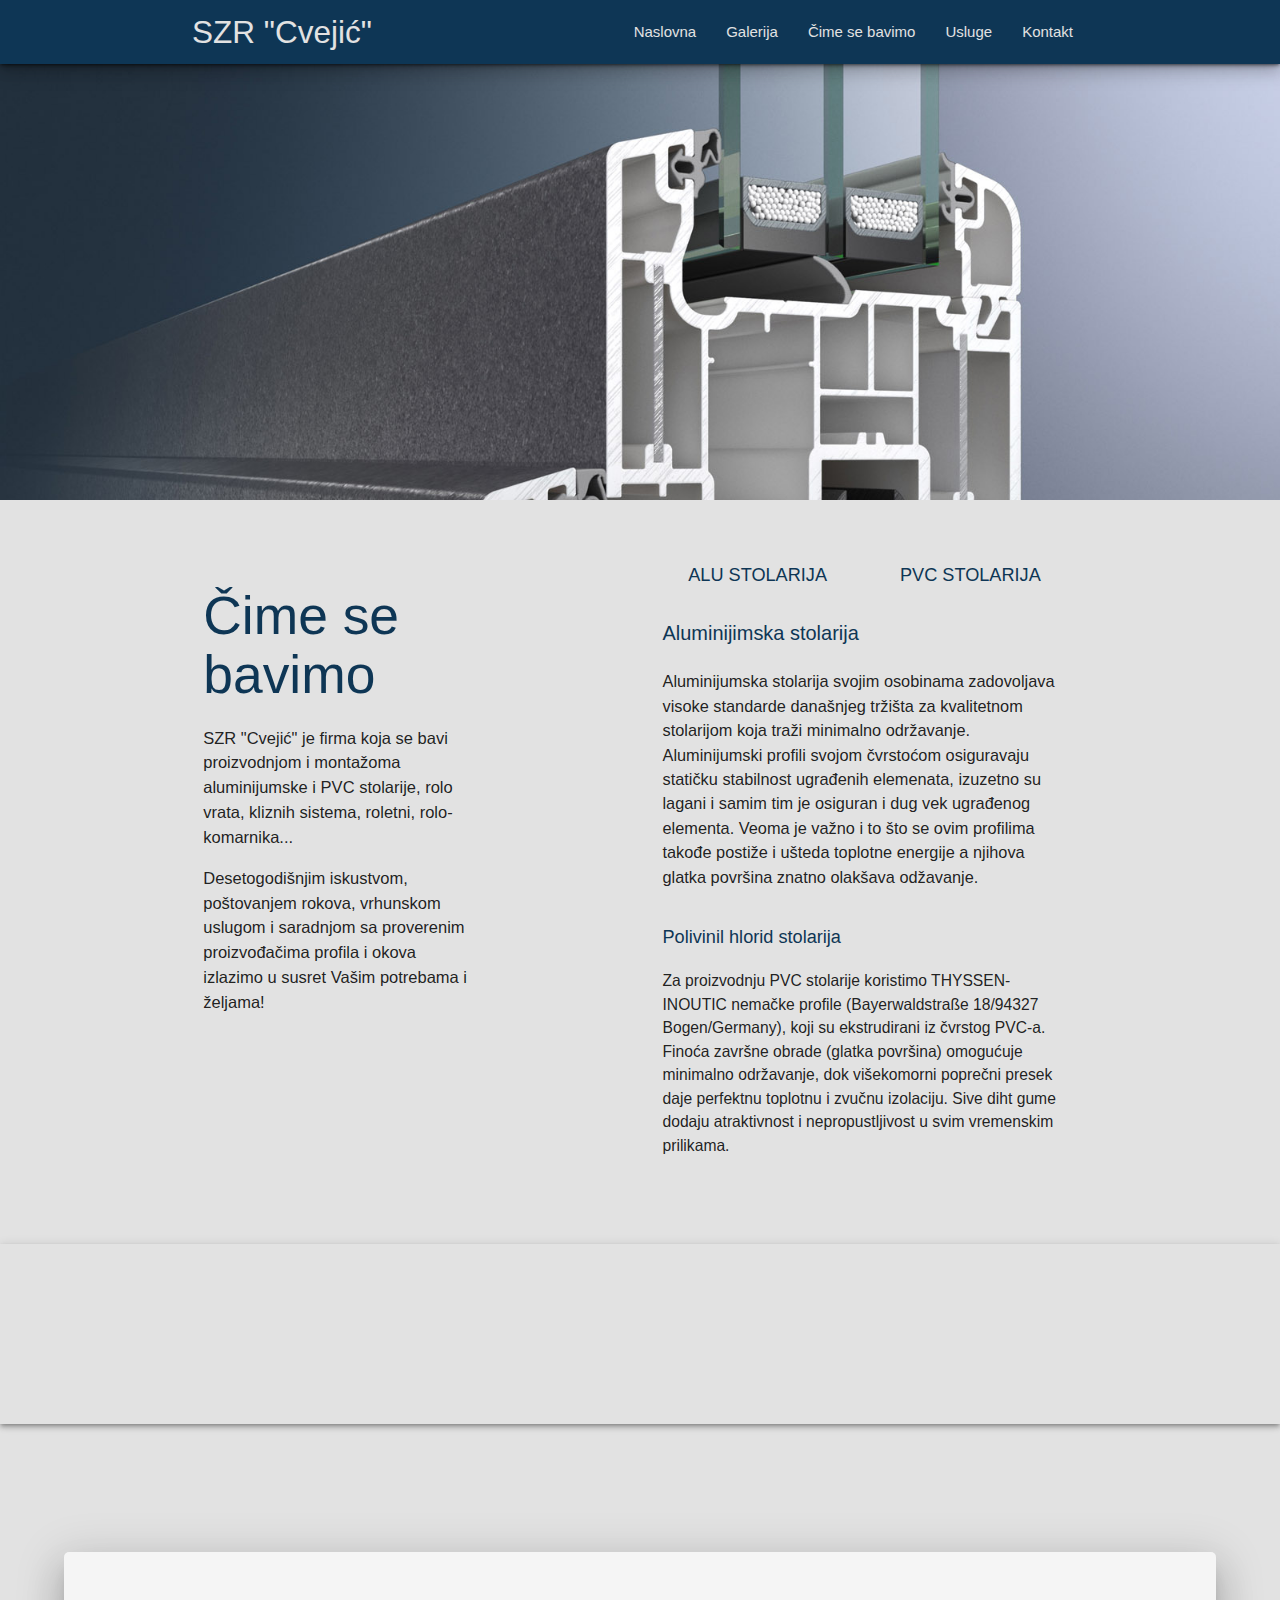
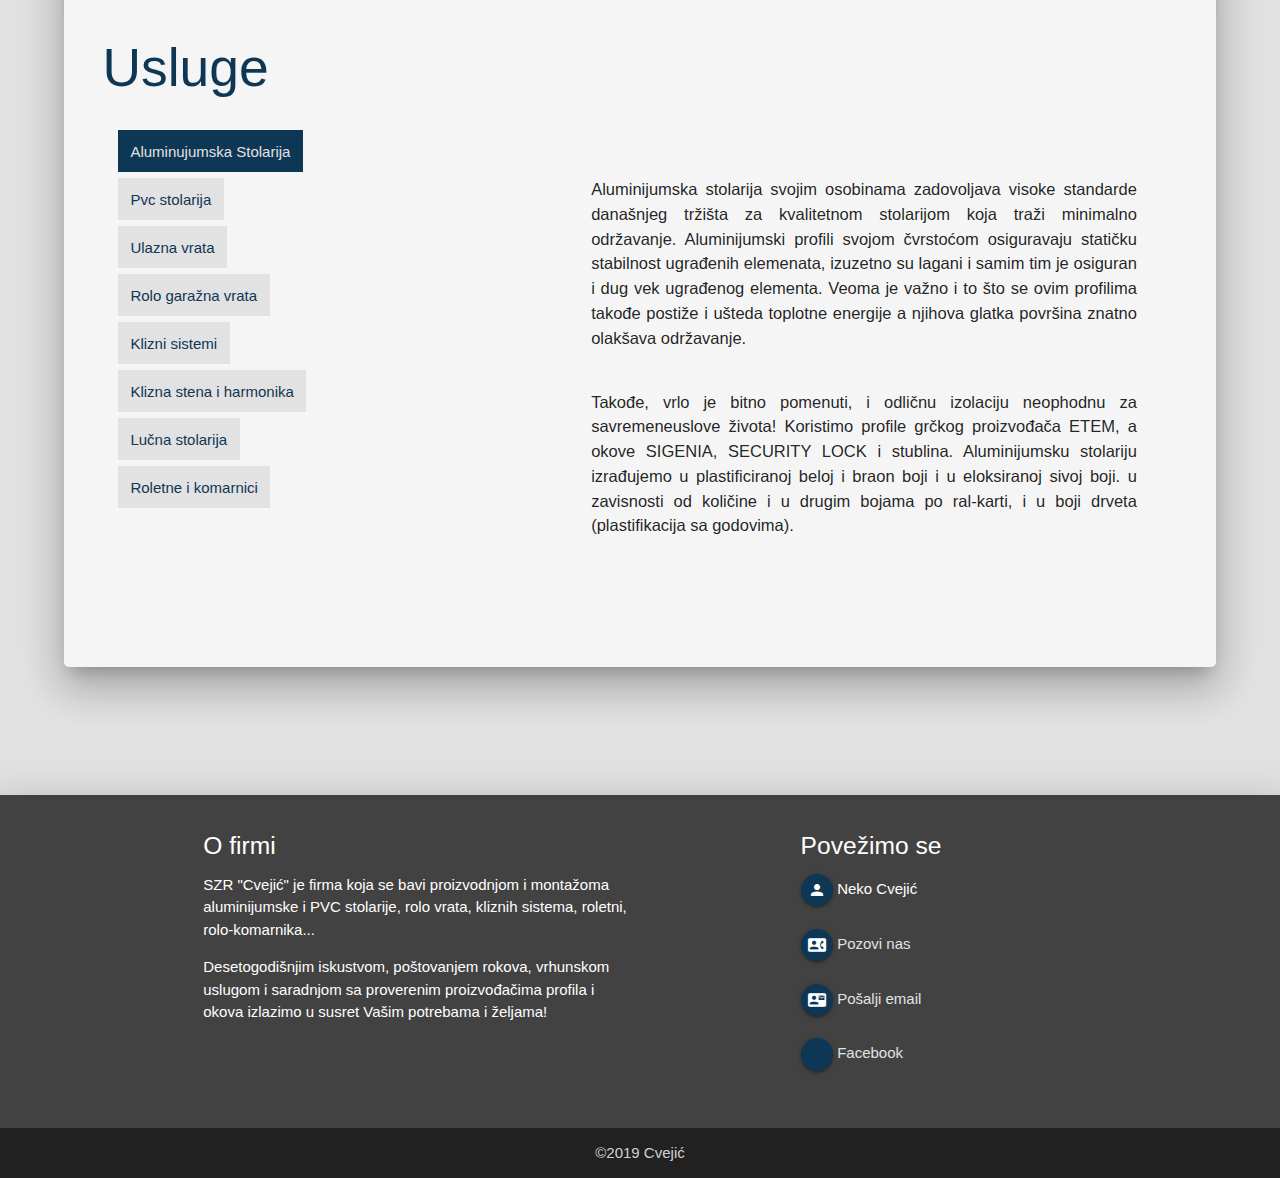
<file: index.html>
<html lang="en">

<head>
    <meta charset="UTF-8">
    <meta name="viewport" content="width=device-width, initial-scale=1.0">
    <meta http-equiv="X-UA-Compatible" content="ie=edge">
    <!-- font awesome -->
    <link rel="stylesheet" href="https://use.fontawesome.com/releases/v5.0.13/css/all.css"
        integrity="sha384-DNOHZ68U8hZfKXOrtjWvjxusGo9WQnrNx2sqG0tfsghAvtVlRW3tvkXWZh58N9jp" crossorigin="anonymous">
    <!--Import Google Icon Font-->
    <link href="https://fonts.googleapis.com/icon?family=Material+Icons" rel="stylesheet">
    <!-- Compiled and minified CSS -->
    <link rel="stylesheet" href="https://cdnjs.cloudflare.com/ajax/libs/materialize/1.0.0/css/materialize.min.css">
    <!-- Moj CSS -->
    <link rel="stylesheet" href="css/stylesheet.css">
    <title>Cvejic</title>
</head>

<body style="background: #e2e2e2;">

    <!-- navbar -->
    <header class="scrollspy" id="naslovna">
        <nav>
            <div class="nav-wrapper z-depth-3" style="background-color: #0E3655;">
                <div class="container">
                    <!-- <a href="#naslovna" class="brand-logo"><img src="slike/logo.png" id="logo"></a> -->
                    <a href="#naslovna" class="brand-logo" style="color: #e2e2e2">SZR "Cvejić"</a>
                    <a href="" class="sidenav-trigger" data-target="mobile-menu">
                        <i class="material-icons">menu</i>
                    </a>
                    <ul id="nav-mobile" class="right hide-on-med-and-down">
                        <li><a href="#naslovna">Naslovna</a></li>
                        <li><a href="galerija.html">Galerija</a></li>
                        <li><a href="#usluge">Čime se bavimo</a></li>
                        <li><a href="#kontakt">Usluge</a></li>
                        <li><a href="#futer">Kontakt</a></li>
                    </ul>
                    <ul class="sidenav grey lighten-2" id="mobile-menu">
                        <li>
                            <div class="user-view" style="background: #0E3655;">
                                <!-- <a href="#naslovna"><img src="slike/logo.png" id="mob-logo"></a> -->
                                <a href="#naslovna"><h4 style="color: #e2e2e2">SZR "Cvejić"</h4></a>
                            </div>
                        </li>
                        <li><a href="#naslovna" class="sidenav-close">Naslovna</a></li>
                        <li><a href="galerija.html" class="sidenav-close">Galerija</a></li>
                        <li><a href="#usluge" class="sidenav-close">Čime se bavimo</a></li>
                        <li><a href="#kontakt" class="sidenav-close">Usluge</a></li>
                        <li><a href="#futer" class="sidenav-close">Kontakt</a></li>
                    </ul>
                </div>
            </div>
        </nav>
    </header>

    <!-- services / tabs -->
    <section class="container section scrollspy" id="usluge">
        <div class="row">
            <div class="col s12 l4">
                <h2 class="text-darken-4" style="color: #0E3655;">Čime se bavimo</h2>
                <p>SZR "Cvejić" je firma koja se bavi proizvodnjom i montažoma aluminijumske i PVC stolarije, rolo
                    vrata, kliznih sistema,
                    roletni, rolo-komarnika...</p>
                <p>Desetogodišnjim iskustvom, poštovanjem rokova, vrhunskom uslugom i saradnjom sa proverenim
                    proizvođačima profila i okova izlazimo u susret Vašim potrebama i željama!</p>
            </div>
            <div class="col s12 l6 offset-l2">
                <ul class="tabs" style="background: #e2e2e2;">
                    <li class="tab col s6">
                        <a href="#photography" class="active" style="color: #0E3655; font-size: 110%;">ALU stolarija</a>
                    </li>
                    <li class="tab col s6">
                        <a href="#editing" style="color: #0E3655; font-size: 110%;">PVC stolarija</a>
                    </li>
                </ul>
                <div class="col s12" id="photography">
                    <p class="flow-text" style="color: #0E3655; font-size: 110%;">Aluminijimska stolarija</p>
                    <p style="font-size: 90%;">Aluminijumska stolarija svojim osobinama zadovoljava visoke standarde
                        današnjeg tržišta za
                        kvalitetnom stolarijom koja
                        traži minimalno održavanje. Aluminijumski profili svojom čvrstoćom osiguravaju statičku
                        stabilnost ugrađenih elemenata,
                        izuzetno su lagani i samim tim je osiguran i dug vek ugrađenog elementa. Veoma je važno i to što
                        se ovim profilima
                        takođe postiže i ušteda toplotne energije a njihova glatka površina znatno olakšava odžavanje.
                    </p>
                </div>
                <div class="col s12" id="editing">
                    <p class="flow-text" style="color: #0E3655; font-size: 110%;">Polivinil hlorid stolarija</p>
                    <p style="font-size: 95%;">Za proizvodnju PVC stolarije koristimo THYSSEN-INOUTIC nemačke profile
                        (Bayerwaldstraße 18/94327
                        Bogen/Germany), koji su
                        ekstrudirani iz čvrstog PVC-a. Finoća završne obrade (glatka površina) omogućuje minimalno
                        održavanje, dok višekomorni
                        poprečni presek daje perfektnu toplotnu i zvučnu izolaciju. Sive diht gume dodaju atraktivnost i
                        nepropustljivost u svim
                        vremenskim prilikama.</p>
                </div>
            </div>
        </div>
    </section>

    <!-- parallax -->
    <div class="parallax-container  z-depth-2">
        <div class="parallax">
            <img src="slike/paralax5.jpg" alt="" class="responsive-img">
        </div>
    </div>

    <!-- contact form -->
    <section class="section container scrollspy z-depth-5" id="kontakt">
        <div class="row">
            <h2 class="text-darken-4" style="color: #0E3655;">Usluge</h2>
            <div class="col s12 l5">
                <ul>
                    <li><a href="#usluga1-pr" id="usluga1">Aluminujumska Stolarija</a></li>
                    <li><a href="#usluga2-pr" id="usluga2">Pvc stolarija</a></li>
                    <li><a href="#usluga3-pr" id="usluga3">Ulazna vrata</a></li>
                    <li><a href="#usluga4-pr" id="usluga4">Rolo garažna vrata</a></li>
                    <li><a href="#usluga5-pr" id="usluga5">Klizni sistemi</a></li>
                    <li><a href="#usluga6-pr" id="usluga6">Klizna stena i harmonika</a></li>
                    <li><a href="#usluga7-pr" id="usluga7">Lučna stolarija</a></li>
                    <li><a href="#usluga8-pr" id="usluga8">Roletne i komarnici</a></li>
                </ul>
            </div>
            <div class="col s12 l7">
                <ul id="opisi">
                    <li id="usluga1-pr" class="scrollspy">
                        <p>Aluminijumska stolarija svojim osobinama zadovoljava visoke standarde današnjeg tržišta za
                            kvalitetnom stolarijom koja
                            traži minimalno održavanje. Aluminijumski profili svojom čvrstoćom osiguravaju statičku
                            stabilnost ugrađenih elemenata,
                            izuzetno su lagani i samim tim je osiguran i dug vek ugrađenog elementa. Veoma je važno i to
                            što se ovim profilima
                            takođe postiže i ušteda toplotne energije a njihova glatka površina znatno olakšava
                            održavanje.</p>
                        <p>Takođe, vrlo je bitno pomenuti, i odličnu izolaciju neophodnu za savremeneuslove života!
                            Koristimo profile grčkog
                            proizvođača ETEM, a okove SIGENIA, SECURITY LOCK i stublina. Aluminijumsku stolariju
                            izrađujemo u plastificiranoj beloj
                            i braon boji i u eloksiranoj sivoj boji. u zavisnosti od količine i u drugim bojama po
                            ral-karti, i u boji drveta
                            (plastifikacija sa godovima).</p>
                        <!-- <img src="slike/1.jpg" height="200px" width="200px" alt=""> -->
                    </li>
                    <li id="usluga2-pr" class="scrollspy">
                        <p>
                            Za proizvodnju PVC stolarije koristimo THYSSEN-INOUTIC nemačke profile (Bayerwaldstraße
                            18/94327 Bogen/Germany), koji su
                            ekstrudirani iz čvrstog PVC-a. Finoća završne obrade (glatka površina) omogućuje minimalno
                            održavanje, dok višekomorni
                            poprečni presek daje perfektnu toplotnu i zvučnu izolaciju. Sive diht gume dodaju
                            atraktivnost i nepropustljivost u svim
                            vremenskim prilikama. Prednost ovog materijala je da čini prozore i vrata dugotrajnim i
                            otpornim! Ojačanje od 2.5 mm
                            debljine daje statičku stabilnost i nedozvoljava neku devijaciju finalnog proizvoda.
                            Koristimo ROTO nemački okov. Za
                            klizno-uskočne pozicije koristimo SIEGENIU i ROTO. PVC stolariju izradjujemo pored bele boje
                            i u boji drveta, sivoj i
                            drugim bojama po RAL karti u zavisnosti od količine. Detaljnije o profilima i okovima
                            (sertifikati...) možete pogledati
                            na www.inoutic.com i www.roto.de.
                        </p>
                        <p>PVC prozori funkcionalno i tehnički, već su se dokazali u poslednjih nekoliko desetina
                            godina. Njihovu ekološku
                            prihvatljivost, prednosti zvučne i toplotne izolacije potvrdili su različiti eko-bilansi i
                            sprovedene studije. Dodatni
                            ekonomski razlozi (niže cene, jednostavnija, brža i savremenija proizvodnja, dodatno širenje
                            tržišta) u godinama koje
                            dolaze doprineće daljnjem porastu proizvodnje i upotrebe PVC prozora i u privatnom i javnom
                            sektoru gradnje.</p>
                        <!-- <img src="slike/1.jpg" height="200px" width="200px" alt=""> -->
                    </li>
                    <li id="usluga3-pr" class="scrollspy">
                        <p>Ulazna vrata izrađujemo u zavisnosti od želje kupaca u varijanti jednokrilnih i dvokrilnih,
                            sa nadsvetlom i bez. Što se
                            tiče modela, postoje ulazna vrata sa ukrasnim panelima i ulazna vrata sa prečkama. U
                            galeriji mođete videti neke od
                            modela.</p>
                        <!-- <img src="slike/1.jpg" height="200px" width="200px" alt=""> -->
                    </li>
                    <li id="usluga4-pr" class="scrollspy">
                        <p>Rolo garažna vrata izrađena su od najkvalitetnije italijanske lamele punjene poliuretanom.
                            Širina lamele je 77mm. Pogon
                            je isključivo motorom. Upravljanje motorom je prekidačem i daljinskim upravljačem.
                        </p>
                        <!-- <img src="slike/1.jpg" height="200px" width="200px" alt=""> -->
                    </li>
                    <li id="usluga5-pr" class="scrollspy">
                        <p>Klizni sistemi ETEM Builiding Szstems predstavljaju idealno rešenje za uštedu prostora i
                            pogodni su za pokrivanje
                            velikih otvora.
                        </p>
                        <p>Osnovna prednost je lak, bezbedan i bešuman rad tokom upotrebe dok specijalni mehanizmi
                            zaključavanja sprečavaju moguće
                            provalnike.</p>
                        <p>Klizni sistemi se najčešće koriste za zastakljivanje terasa i restorana, kafea. Koriste se i
                            za tuš kabine, unutrašnja
                            vrata, pregradne zidove i sl..</p>
                        <!-- <img src="slike/1.jpg" height="200px" width="200px" alt=""> -->
                    </li>
                    <li id="usluga6-pr" class="scrollspy">
                        <p>Klzna stena i harmonika prozori i balkonci su za povezanost Vaše dnevne sobe i terase,
                            obezbeđuju klizni i harmonika
                            način otvaranja sa vrhunskim dihtovanjem, toplotnom i zvučnom izolacijom kao kod klasičnih
                            prozora. Klizna stena, tj.
                            klizno uskočni balkonac, zauzima vrlo malo prostora za otvaranje. Ukupan otvor je podeljen
                            na dva dela, od kojih je
                            jedan fiksni, dok drugi ma kojem je krilo možete otklopiti ili kompletno otkliznuti na
                            fiksni deo, a ima i opciju kipe
                            ili ventusa. Može biti i širi od tri metra. Koristimo nemački okov sigenia i roto.</p>
                        <!-- <img src="slike/1.jpg" height="200px" width="200px" alt=""> -->
                    </li>
                    <li id="usluga7-pr" class="scrollspy">
                        <p>Lučni aluminijumski prozori imaju odličnu statičku stabilnost za razliku od PVC-a koji ne
                            može imati čelično ojačanje u
                            luku.
                        </p>
                        <!-- <img src="slike/1.jpg" height="200px" width="200px" alt=""> -->
                        <!-- <img src="slike/1.jpg" height="200px" width="200px" alt=""> -->
                    </li>
                    <li id="usluga8-pr" class="scrollspy">
                        <p>U ponudi imamo unutrašnje i spoljašnje aluminijumske i pvc roletne. Aluminijumske lamele su
                            punjene poluretanom. Osnovne
                            boje, koje imamo u ponudi roletni i komarnika, su bele, braon i sive. Ramovi komarnika se
                            izrađuju od plastike i
                            aluminijuma, a mrežica od fiberglasa. Mrežica je otporna na sve vremenske uslove.
                        </p>
                        <!-- <img src="slike/1.jpg" height="200px" width="200px" alt=""> -->
                        <!-- <img src="slike/1.jpg" height="200px" width="200px" alt=""> -->
                    </li>
                </ul>
            </div>
        </div>
    </section>

    <!-- Floatin button -->
    <div class="fixed-action-btn bottomMenu" style="display: none; z-index: 1;">
        <a class="btn-floating btn-large sidenav-trigger" style="background-color: #0E3655;" data-target="mobile-menu">
            <i class="large material-icons">menu</i>
        </a>
    </div>

    <!-- footer -->
    <!-- Dodati Cvejinu sliku i omoguciti da se otovori kao one u galeriji -->
    <footer class="page-footer grey darken-3 z-depth-5 scrollspy" id="futer">
        <div class="container">
            <div class="row">
                <div class="col s12 l6">
                    <h5>O firmi</h5>
                    <p>SZR "Cvejić" je firma koja se bavi proizvodnjom i montažoma aluminijumske i PVC stolarije,
                        rolo
                        vrata, kliznih sistema, roletni, rolo-komarnika...</p>
                    <p>Desetogodišnjim iskustvom, poštovanjem rokova, vrhunskom uslugom i saradnjom sa proverenim
                        proizvođačima profila i okova izlazimo u susret Vašim potrebama i željama!</p>
                </div>
                <div class="col s12 l4 offset-l2">
                    <h5>Povežimo se</h5>
                    <ul>
                        <li><a class="btn-floating btn-small darken-4" style="background: #0E3655;">
                                <i class="material-icons">person</i>
                            </a> Neko Cvejić
                        </li>
                        <br>
                        <li><a href="tel:xxxxx" class="btn-floating btn-small darken-4" style="background: #0E3655;">
                                <i class="material-icons">contact_phone</i>
                            </a> <a href="tel:xxx" id="malito">Pozovi nas</a>
                        </li>
                        <br>
                        <li><a href="#" class="btn-floating btn-small darken-4" style="background: #0E3655;">
                                <i class="material-icons">contact_mail</i>
                            </a> <a href="mailto:someone@example.com?Subject=Hello%20again" id="malito">Pošalji email</a>
                        </li>
                        <br>
                        <li><a href="#" class="btn-floating btn-small darken-4" style="background: #0E3655;">
                                <i class="fab fa-facebook"></i>
                            </a> <a href="#" id="malito">Facebook</a>
                        </li>
                        <br>
                    </ul>
                </div>
            </div>
        </div>
        <div class="footer-copyright grey darken-4">
            <div class="container center-align">
                &copy;2019 Cvejić
            </div>
        </div>
    </footer>

    <!-- Compiled and minified JavaScript -->
    <script src="https://code.jquery.com/jquery-3.4.0.slim.min.js"
        integrity="sha256-ZaXnYkHGqIhqTbJ6MB4l9Frs/r7U4jlx7ir8PJYBqbI=" crossorigin="anonymous"></script>
    <script src="https://cdnjs.cloudflare.com/ajax/libs/materialize/1.0.0/js/materialize.min.js"></script>
    <script src="js/jquery.js"></script>
</body>

</html>
</file>
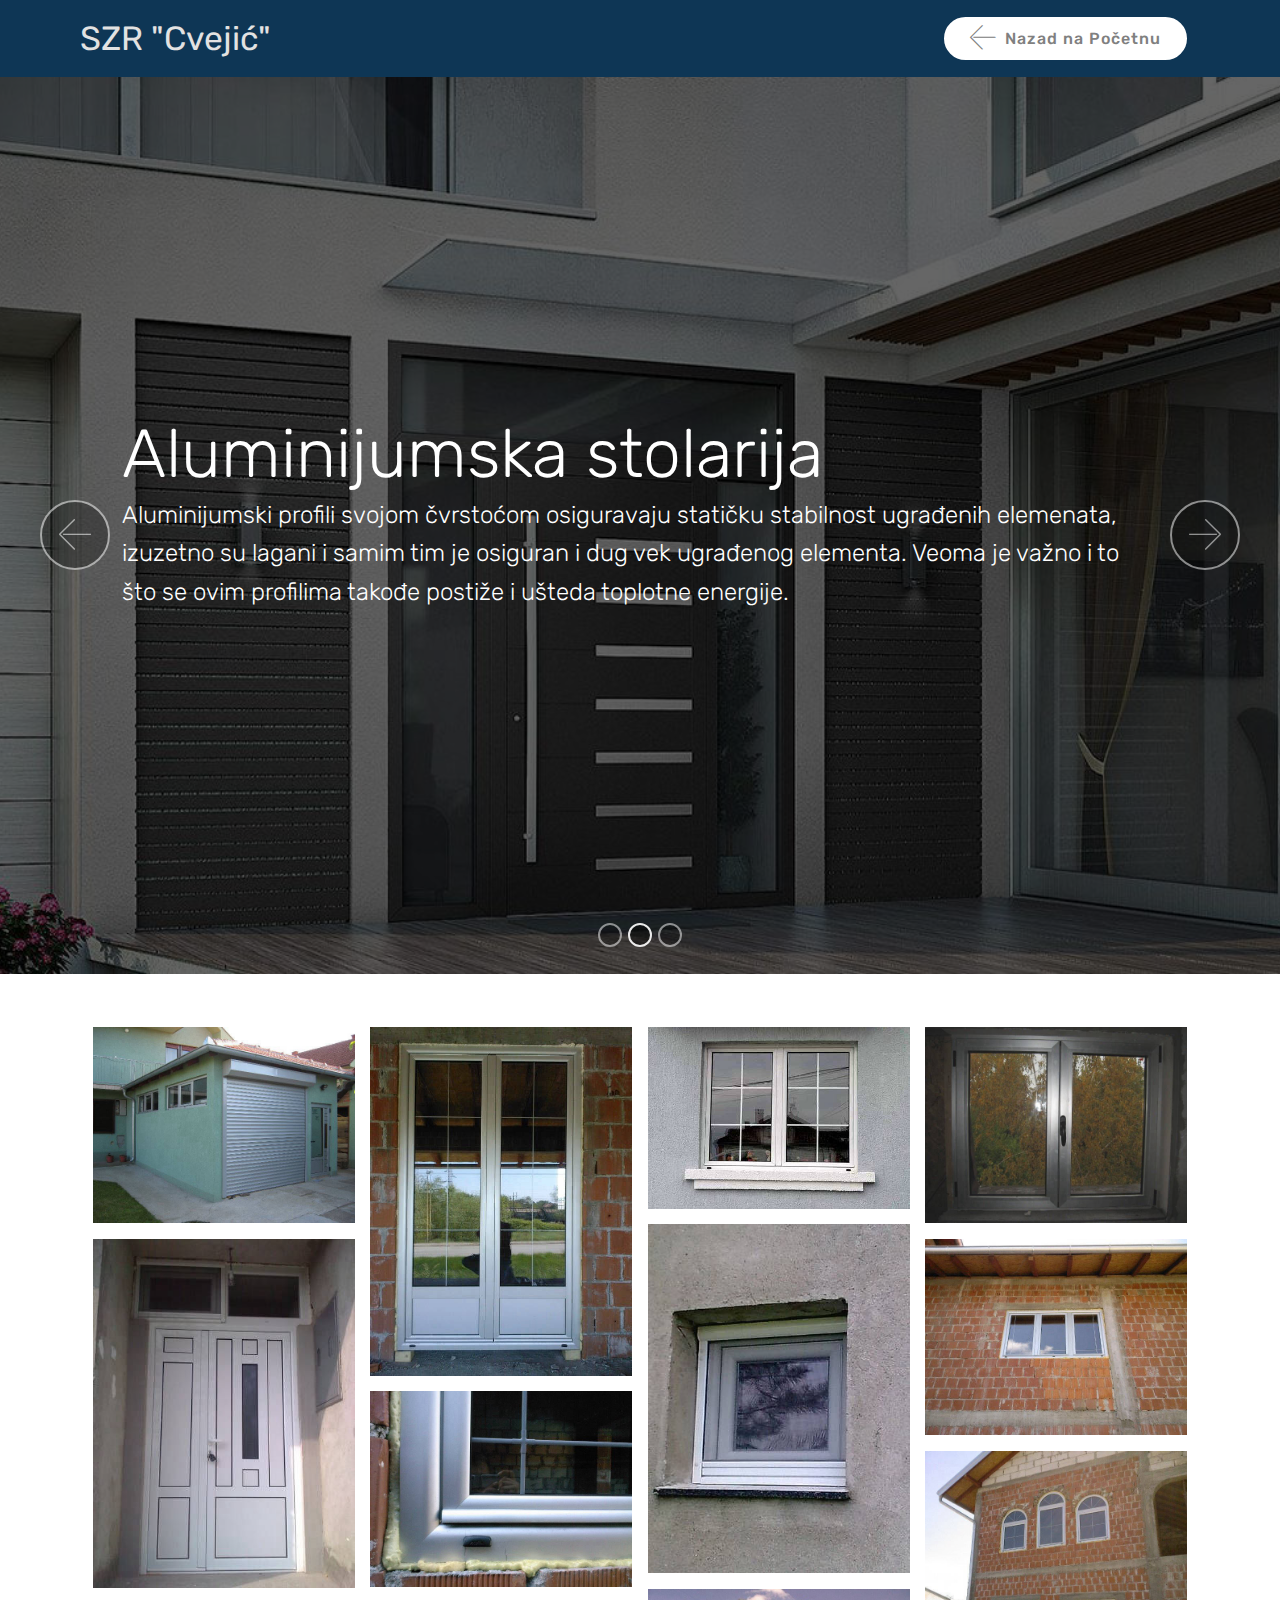
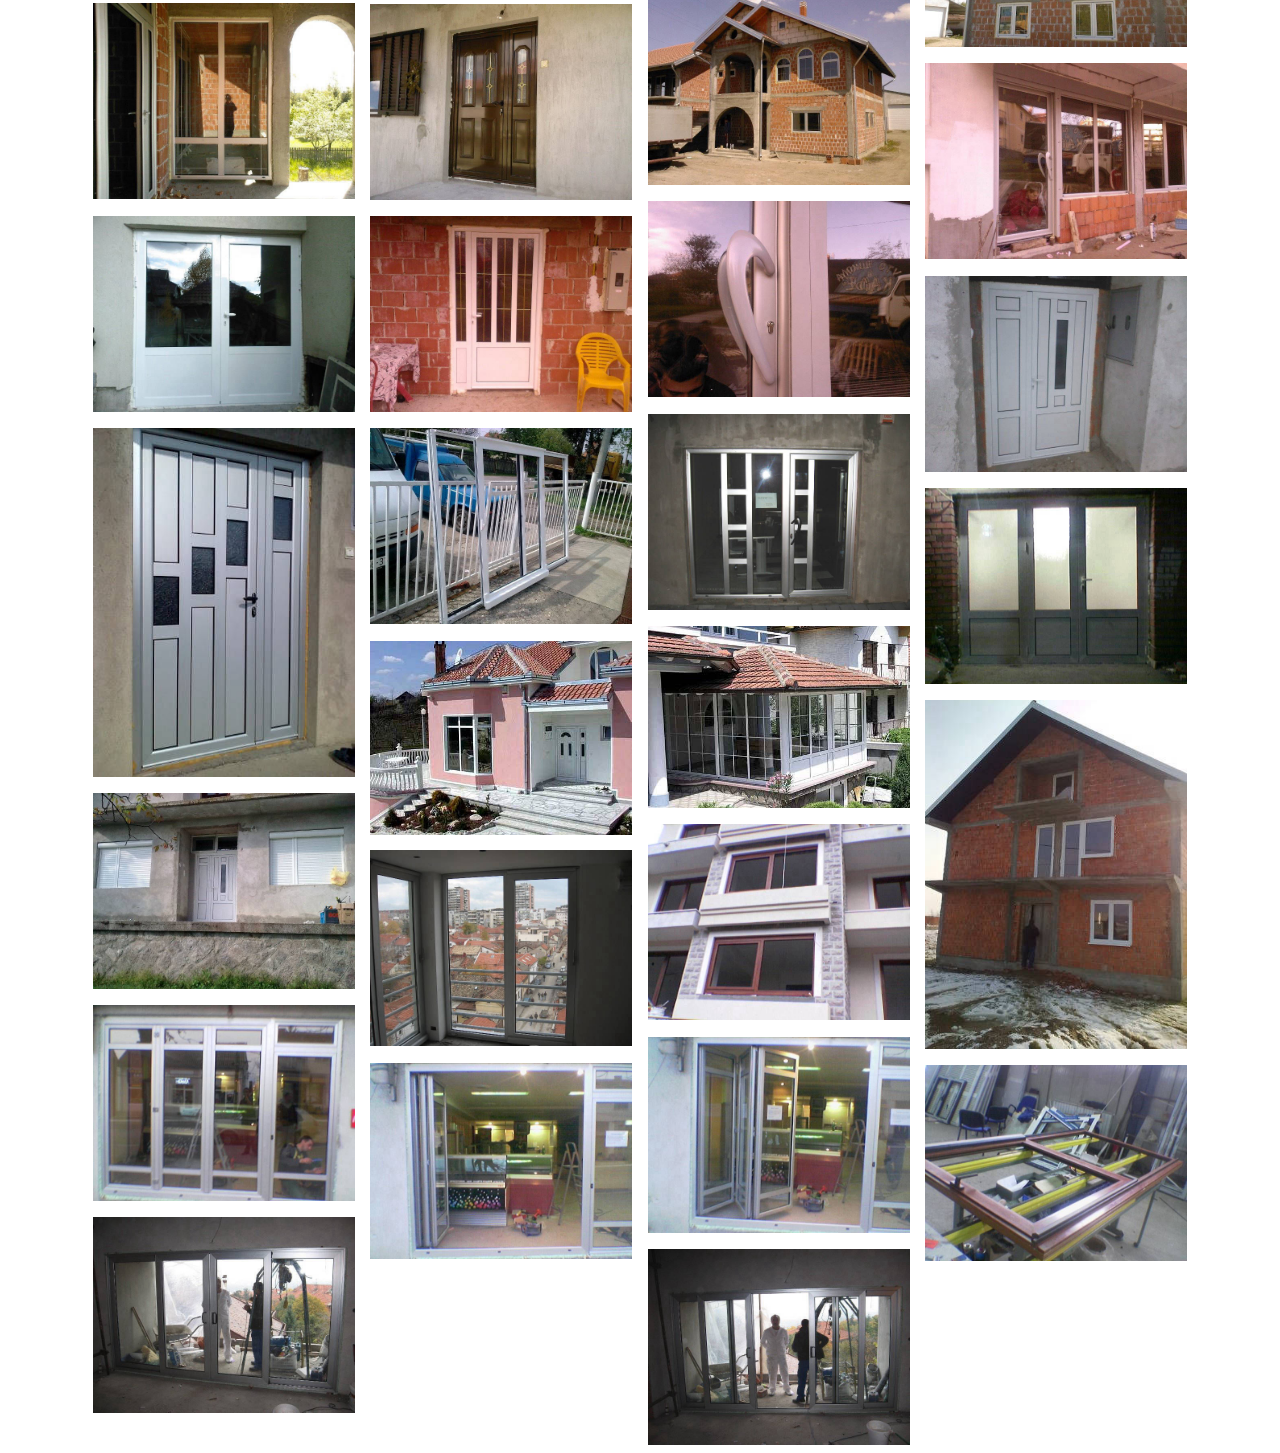
<file: galerija.html>
<!DOCTYPE html>
<html>

<head>
    <!-- Site made with Mobirise Website Builder v4.9.7, https://mobirise.com -->
    <meta charset="UTF-8">
    <meta http-equiv="X-UA-Compatible" content="IE=edge">
    <meta name="generator" content="Mobirise v4.9.7, mobirise.com">
    <meta name="viewport" content="width=device-width, initial-scale=1, minimum-scale=1">
    <link rel="shortcut icon" href="assets/images/logo2.png" type="image/x-icon">
    <meta name="description" content="Web Site Maker Description">

    <title>Galerija</title>
    <link rel="stylesheet" href="assets/web/assets/mobirise-icons/mobirise-icons.css">
    <link rel="stylesheet" href="assets/tether/tether.min.css">
    <link rel="stylesheet" href="assets/bootstrap/css/bootstrap.min.css">
    <link rel="stylesheet" href="assets/bootstrap/css/bootstrap-grid.min.css">
    <link rel="stylesheet" href="assets/bootstrap/css/bootstrap-reboot.min.css">
    <link rel="stylesheet" href="assets/dropdown/css/style.css">
    <link rel="stylesheet" href="assets/theme/css/style.css">
    <link rel="stylesheet" href="assets/gallery/style.css">
    <link rel="stylesheet" href="assets/mobirise/css/mbr-additional.css" type="text/css">

    <style>
        #logo-text {
            color: #e2e2e2;
            font-weight: normal;
            font-size: 2.1rem;
        }
    </style>

</head>

<body>
    <section class="menu cid-roWZGGa9qR" once="menu" id="menu2-c">



        <nav
            class="navbar navbar-expand beta-menu navbar-dropdown align-items-center navbar-fixed-top navbar-toggleable-sm">
            <button class="navbar-toggler navbar-toggler-right" type="button" data-toggle="collapse"
                data-target="#navbarSupportedContent" aria-controls="navbarSupportedContent" aria-expanded="false"
                aria-label="Toggle navigation">
                <div class="hamburger">
                    <span></span>
                    <span></span>
                    <span></span>
                    <span></span>
                </div>
            </button>
            <div class="menu-logo">
                <div class="navbar-brand">

                    <span class="navbar-caption-wrap">
                        <a class="navbar-caption display-5" href="index.html" id="logo-text">
                            SZR "Cvejić"
                        </a>
                    </span>
                </div>
            </div>
            <div class="collapse navbar-collapse" id="navbarSupportedContent">

                <div class="navbar-buttons mbr-section-btn">
                    <a class="btn btn-sm btn-white display-4" href="index.html">
                        <span class="mbri-left mbr-iconfont mbr-iconfont-btn"></span>
                        Nazad na Početnu
                    </a>
                </div>
            </div>
        </nav>
    </section>

    <br>
    <section class="carousel slide cid-roWYwNn7ad" data-interval="false" id="slider1-b" style="margin-top: 50px;">
        <div class="full-screen">
            <div class="mbr-slider slide carousel" data-pause="true" data-keyboard="false" data-ride="false"
                data-interval="false">
                <ol class="carousel-indicators">
                    <li data-app-prevent-settings="" data-target="#slider1-b" data-slide-to="0"></li>
                    <li data-app-prevent-settings="" data-target="#slider1-b" class=" active" data-slide-to="1"></li>
                    <li data-app-prevent-settings="" data-target="#slider1-b" data-slide-to="2"></li>
                </ol>
                <div class="carousel-inner" role="listbox">
                    <div class="carousel-item slider-fullscreen-image" data-bg-video-slide="false"
                        style="background-image: url(assets/images/2-alu-stolarija-i-lagani-klizni-sistemi-1366x630.jpg);">
                        <div class="container container-slide">
                            <div class="image_wrapper">
                                <div class="mbr-overlay" style="opacity: 0.7;"></div><img
                                    src="assets/images/2-alu-stolarija-i-lagani-klizni-sistemi-1366x630.jpg">
                                <div class="carousel-caption justify-content-center">
                                    <div class="col-10 align-center">
                                        <h2 class="mbr-fonts-style display-1">Aluminijimska i PVC stolarija "Cvejić"
                                        </h2>
                                        <p class="lead mbr-text mbr-fonts-style display-5">Desetogodišnjim iskustvom,
                                            poštovanjem rokova, vrhunskom uslugom i saradnjom sa proverenim
                                            proizvođačima profila i okova izlazimo u susret Vašim potrebama i željama!
                                        </p>
                                    </div>
                                </div>
                            </div>
                        </div>
                    </div>
                    <div class="carousel-item slider-fullscreen-image active" data-bg-video-slide="false"
                        style="background-image: url(assets/images/ulazna-aluminijumska-vrata-1200x700.jpg);">
                        <div class="container container-slide">
                            <div class="image_wrapper">
                                <div class="mbr-overlay" style="opacity: 0.6;"></div><img
                                    src="assets/images/ulazna-aluminijumska-vrata-1200x700.jpg">
                                <div class="carousel-caption justify-content-center">
                                    <div class="col-10 align-left">
                                        <h2 class="mbr-fonts-style display-1">Aluminijumska stolarija</h2>
                                        <p class="lead mbr-text mbr-fonts-style display-5">Aluminijumski
                                            profili svojom čvrstoćom osiguravaju statičku stabilnost ugrađenih
                                            elemenata, izuzetno su lagani i samim tim je osiguran i dug vek ugrađenog
                                            elementa. Veoma je važno i to što se ovim profilima takođe postiže i ušteda
                                            toplotne energije.</p>
                                    </div>
                                </div>
                            </div>
                        </div>
                    </div>
                    <div class="carousel-item slider-fullscreen-image" data-bg-video-slide="false"
                        style="background-image: url(assets/images/pvc-stolarija-1200x800-1-1200x672.jpg);">
                        <div class="container container-slide">
                            <div class="image_wrapper">
                                <div class="mbr-overlay" style="opacity: 0.7;"></div><img
                                    src="assets/images/pvc-stolarija-1200x800-1-1200x672.jpg">
                                <div class="carousel-caption justify-content-center">
                                    <div class="col-10 align-right">
                                        <h2 class="mbr-fonts-style display-1">
                                            <div>
                                            </div>
                                            <div>PVC stolarija</div>
                                        </h2>
                                        <p class="lead mbr-text mbr-fonts-style display-5"><br>Za proizvodnju PVC
                                            stolarije koristimo THYSSEN-INOUTIC nemačke profile (Bayerwaldstraße
                                            18/94327 Bogen/Germany), koji su ekstrudirani iz čvrstog PVC-a. Finoća
                                            završne obrade (glatka površina) omogućuje minimalno održavanje, dok
                                            višekomorni poprečni presek daje perfektnu toplotnu i zvučnu izolaciju.</p>
                                    </div>
                                </div>
                            </div>
                        </div>
                    </div>
                </div><a data-app-prevent-settings="" class="carousel-control carousel-control-prev" role="button"
                    data-slide="prev" href="#slider1-b"><span aria-hidden="true"
                        class="mbri-left mbr-iconfont"></span><span class="sr-only">Previous</span></a><a
                    data-app-prevent-settings="" class="carousel-control carousel-control-next" role="button"
                    data-slide="next" href="#slider1-b"><span aria-hidden="true"
                        class="mbri-right mbr-iconfont"></span><span class="sr-only">Next</span></a>
            </div>
        </div>

    </section>

    <section class="mbr-gallery mbr-slider-carousel cid-roWty7ykqR" id="gallery3-6">



        <div class="container">
            <div>
                <!-- Filter -->
                <!-- Gallery -->
                <div class="mbr-gallery-row">
                    <div class="mbr-gallery-layout-default">
                        <div>
                            <div>
                                <div class="mbr-gallery-item mbr-gallery-item--p1" data-video-url="false"
                                    data-tags="Awesome">
                                    <div href="#lb-gallery3-6" data-slide-to="0" data-toggle="modal"><img
                                            src="assets/images/szrcvejic-650x488-650x488.jpg" alt="" title=""><span
                                            class="icon-focus"></span></div>
                                </div>
                                <div class="mbr-gallery-item mbr-gallery-item--p1" data-video-url="false"
                                    data-tags="Awesome">
                                    <div href="#lb-gallery3-6" data-slide-to="1" data-toggle="modal"><img
                                            src="assets/images/szrcvejic1-500x667-500x667.jpg" alt="" title=""><span
                                            class="icon-focus"></span></div>
                                </div>
                                <div class="mbr-gallery-item mbr-gallery-item--p1" data-video-url="false"
                                    data-tags="Awesome">
                                    <div href="#lb-gallery3-6" data-slide-to="2" data-toggle="modal"><img
                                            src="assets/images/szrcvejic2-499x347-499x347.jpg" alt="" title=""><span
                                            class="icon-focus"></span></div>
                                </div>
                                <div class="mbr-gallery-item mbr-gallery-item--p1" data-video-url="false"
                                    data-tags="Awesome">
                                    <div href="#lb-gallery3-6" data-slide-to="3" data-toggle="modal"><img
                                            src="assets/images/szrcvejic3-650x488-650x488.jpg" alt="" title=""><span
                                            class="icon-focus"></span></div>
                                </div>
                                <div class="mbr-gallery-item mbr-gallery-item--p1" data-video-url="false"
                                    data-tags="Awesome">
                                    <div href="#lb-gallery3-6" data-slide-to="4" data-toggle="modal"><img
                                            src="assets/images/szrcvejic10-366x488-366x488.jpg" alt="" title=""><span
                                            class="icon-focus"></span></div>
                                </div>
                                <div class="mbr-gallery-item mbr-gallery-item--p1" data-video-url="false"
                                    data-tags="Awesome">
                                    <div href="#lb-gallery3-6" data-slide-to="5" data-toggle="modal"><img
                                            src="assets/images/szrcvejic11-366x488-366x488.jpg" alt="" title=""><span
                                            class="icon-focus"></span></div>
                                </div>
                                <div class="mbr-gallery-item mbr-gallery-item--p1" data-video-url="false"
                                    data-tags="Awesome">
                                    <div href="#lb-gallery3-6" data-slide-to="6" data-toggle="modal"><img
                                            src="assets/images/szrcvejic12-650x488-650x488.jpg" alt="" title=""><span
                                            class="icon-focus"></span></div>
                                </div>
                                <div class="mbr-gallery-item mbr-gallery-item--p1" data-video-url="false"
                                    data-tags="Awesome">
                                    <div href="#lb-gallery3-6" data-slide-to="7" data-toggle="modal"><img
                                            src="assets/images/szrcvejic13-650x488-650x488.jpg" alt="" title=""><span
                                            class="icon-focus"></span></div>
                                </div>
                                <div class="mbr-gallery-item mbr-gallery-item--p1" data-video-url="false"
                                    data-tags="Awesome">
                                    <div href="#lb-gallery3-6" data-slide-to="8" data-toggle="modal"><img
                                            src="assets/images/szrcvejic14-650x488-650x488.jpg" alt="" title=""><span
                                            class="icon-focus"></span></div>
                                </div>
                                <div class="mbr-gallery-item mbr-gallery-item--p1" data-video-url="false"
                                    data-tags="Awesome">
                                    <div href="#lb-gallery3-6" data-slide-to="9" data-toggle="modal"><img
                                            src="assets/images/szrcvejic15-650x488-650x488.jpg" alt="" title=""><span
                                            class="icon-focus"></span></div>
                                </div>
                                <div class="mbr-gallery-item mbr-gallery-item--p1" data-video-url="false"
                                    data-tags="Awesome">
                                    <div href="#lb-gallery3-6" data-slide-to="10" data-toggle="modal"><img
                                            src="assets/images/szrcvejic16-650x488-650x488.jpg" alt="" title=""><span
                                            class="icon-focus"></span></div>
                                </div>
                                <div class="mbr-gallery-item mbr-gallery-item--p1" data-video-url="false"
                                    data-tags="Awesome">
                                    <div href="#lb-gallery3-6" data-slide-to="11" data-toggle="modal"><img
                                            src="assets/images/szrcvejic17-650x488-650x488.jpg" alt="" title=""><span
                                            class="icon-focus"></span></div>
                                </div>
                                <div class="mbr-gallery-item mbr-gallery-item--p1" data-video-url="false"
                                    data-tags="Awesome">
                                    <div href="#lb-gallery3-6" data-slide-to="12" data-toggle="modal"><img
                                            src="assets/images/szrcvejic18-650x488-650x488.jpg" alt="" title=""><span
                                            class="icon-focus"></span></div>
                                </div>
                                <div class="mbr-gallery-item mbr-gallery-item--p1" data-video-url="false"
                                    data-tags="Awesome">
                                    <div href="#lb-gallery3-6" data-slide-to="13" data-toggle="modal"><img
                                            src="assets/images/szrcvejic19-650x488-650x488.jpg" alt="" title=""><span
                                            class="icon-focus"></span></div>
                                </div>
                                <div class="mbr-gallery-item mbr-gallery-item--p1" data-video-url="false"
                                    data-tags="Awesome">
                                    <div href="#lb-gallery3-6" data-slide-to="14" data-toggle="modal"><img
                                            src="assets/images/szrcvejic20-650x488-650x488.jpg" alt="" title=""><span
                                            class="icon-focus"></span></div>
                                </div>
                                <div class="mbr-gallery-item mbr-gallery-item--p1" data-video-url="false"
                                    data-tags="Awesome">
                                    <div href="#lb-gallery3-6" data-slide-to="15" data-toggle="modal"><img
                                            src="assets/images/szrcvejic21-650x488-650x488.jpg" alt="" title=""><span
                                            class="icon-focus"></span></div>
                                </div>
                                <div class="mbr-gallery-item mbr-gallery-item--p1" data-video-url="false"
                                    data-tags="Awesome">
                                    <div href="#lb-gallery3-6" data-slide-to="16" data-toggle="modal"><img
                                            src="assets/images/szrcvejic22-650x488-650x488.jpg" alt="" title=""><span
                                            class="icon-focus"></span></div>
                                </div>
                                <div class="mbr-gallery-item mbr-gallery-item--p1" data-video-url="false"
                                    data-tags="Awesome">
                                    <div href="#lb-gallery3-6" data-slide-to="17" data-toggle="modal"><img
                                            src="assets/images/szrcvejic23-650x488-650x488.jpg" alt="" title=""><span
                                            class="icon-focus"></span></div>
                                </div>
                                <div class="mbr-gallery-item mbr-gallery-item--p1" data-video-url="false"
                                    data-tags="Awesome">
                                    <div href="#lb-gallery3-6" data-slide-to="18" data-toggle="modal"><img
                                            src="assets/images/szrcvejic24-366x488-366x488.jpg" alt="" title=""><span
                                            class="icon-focus"></span></div>
                                </div>
                                <div class="mbr-gallery-item mbr-gallery-item--p1" data-video-url="false"
                                    data-tags="Awesome">
                                    <div href="#lb-gallery3-6" data-slide-to="19" data-toggle="modal"><img
                                            src="assets/images/szrcvejic25-650x488-650x488.jpg" alt="" title=""><span
                                            class="icon-focus"></span></div>
                                </div>
                                <div class="mbr-gallery-item mbr-gallery-item--p1" data-video-url="false"
                                    data-tags="Awesome">
                                    <div href="#lb-gallery3-6" data-slide-to="20" data-toggle="modal"><img
                                            src="assets/images/szrcvejic26-640x480-640x480.jpg" alt="" title=""><span
                                            class="icon-focus"></span></div>
                                </div>
                                <div class="mbr-gallery-item mbr-gallery-item--p1" data-video-url="false"
                                    data-tags="Awesome">
                                    <div href="#lb-gallery3-6" data-slide-to="21" data-toggle="modal"><img
                                            src="assets/images/szrcvejic27-470x328-470x328.jpg" alt="" title=""><span
                                            class="icon-focus"></span></div>
                                </div>
                                <div class="mbr-gallery-item mbr-gallery-item--p1" data-video-url="false"
                                    data-tags="Awesome">
                                    <div href="#lb-gallery3-6" data-slide-to="22" data-toggle="modal"><img
                                            src="assets/images/szrcvejic28-460x341-460x341.jpg" alt="" title=""><span
                                            class="icon-focus"></span></div>
                                </div>
                                <div class="mbr-gallery-item mbr-gallery-item--p1" data-video-url="false"
                                    data-tags="Awesome">
                                    <div href="#lb-gallery3-6" data-slide-to="23" data-toggle="modal"><img
                                            src="assets/images/szrcvejic29-366x488-366x488.jpg" alt="" title=""><span
                                            class="icon-focus"></span></div>
                                </div>
                                <div class="mbr-gallery-item mbr-gallery-item--p1" data-video-url="false"
                                    data-tags="Awesome">
                                    <div href="#lb-gallery3-6" data-slide-to="24" data-toggle="modal"><img
                                            src="assets/images/szrcvejic30-650x488-650x488.jpg" alt="" title=""><span
                                            class="icon-focus"></span></div>
                                </div>
                                <div class="mbr-gallery-item mbr-gallery-item--p1" data-video-url="false"
                                    data-tags="Awesome">
                                    <div href="#lb-gallery3-6" data-slide-to="25" data-toggle="modal"><img
                                            src="assets/images/szrcvejic31-640x480-640x480.jpg" alt="" title=""><span
                                            class="icon-focus"></span></div>
                                </div>
                                <div class="mbr-gallery-item mbr-gallery-item--p1" data-video-url="false"
                                    data-tags="Awesome">
                                    <div href="#lb-gallery3-6" data-slide-to="26" data-toggle="modal"><img
                                            src="assets/images/szrcvejic32-650x488-650x488.jpg" alt="" title=""><span
                                            class="icon-focus"></span></div>
                                </div>
                                <div class="mbr-gallery-item mbr-gallery-item--p1" data-video-url="false"
                                    data-tags="Awesome">
                                    <div href="#lb-gallery3-6" data-slide-to="27" data-toggle="modal"><img
                                            src="assets/images/szrcvejic33-640x480-640x480.jpg" alt="" title=""><span
                                            class="icon-focus"></span></div>
                                </div>
                                <div class="mbr-gallery-item mbr-gallery-item--p1" data-video-url="false"
                                    data-tags="Awesome">
                                    <div href="#lb-gallery3-6" data-slide-to="28" data-toggle="modal"><img
                                            src="assets/images/szrcvejic34-640x480-640x480.jpg" alt="" title=""><span
                                            class="icon-focus"></span></div>
                                </div>
                                <div class="mbr-gallery-item mbr-gallery-item--p1" data-video-url="false"
                                    data-tags="Awesome">
                                    <div href="#lb-gallery3-6" data-slide-to="29" data-toggle="modal"><img
                                            src="assets/images/szrcvejic35-640x480-640x480.jpg" alt="" title=""><span
                                            class="icon-focus"></span></div>
                                </div>
                                <div class="mbr-gallery-item mbr-gallery-item--p1" data-video-url="false"
                                    data-tags="Awesome">
                                    <div href="#lb-gallery3-6" data-slide-to="30" data-toggle="modal"><img
                                            src="assets/images/szrcvejic36-640x480-640x480.jpg" alt="" title=""><span
                                            class="icon-focus"></span></div>
                                </div>
                                <div class="mbr-gallery-item mbr-gallery-item--p1" data-video-url="false"
                                    data-tags="Awesome">
                                    <div href="#lb-gallery3-6" data-slide-to="31" data-toggle="modal"><img
                                            src="assets/images/szrcvejic37-650x488-650x488.jpg" alt="" title=""><span
                                            class="icon-focus"></span></div>
                                </div>
                                <div class="mbr-gallery-item mbr-gallery-item--p1" data-video-url="false"
                                    data-tags="Awesome">
                                    <div href="#lb-gallery3-6" data-slide-to="32" data-toggle="modal"><img
                                            src="assets/images/szrcvejic38-650x488-650x488.jpg" alt="" title=""><span
                                            class="icon-focus"></span></div>
                                </div>
                            </div>
                        </div>
                        <div class="clearfix"></div>
                    </div>
                </div><!-- Lightbox -->
                <div data-app-prevent-settings="" class="mbr-slider modal fade carousel slide" tabindex="-1"
                    data-keyboard="true" data-interval="false" id="lb-gallery3-6">
                    <div class="modal-dialog">
                        <div class="modal-content">
                            <div class="modal-body">
                                <div class="carousel-inner">
                                    <div class="carousel-item active"><img src="assets/images/szrcvejic-650x488.jpg"
                                            alt="" title=""></div>
                                    <div class="carousel-item"><img src="assets/images/szrcvejic1-500x667.jpg" alt=""
                                            title=""></div>
                                    <div class="carousel-item"><img src="assets/images/szrcvejic2-499x347.jpg" alt=""
                                            title=""></div>
                                    <div class="carousel-item"><img src="assets/images/szrcvejic3-650x488.jpg" alt=""
                                            title=""></div>
                                    <div class="carousel-item"><img src="assets/images/szrcvejic10-366x488.jpg" alt=""
                                            title=""></div>
                                    <div class="carousel-item"><img src="assets/images/szrcvejic11-366x488.jpg" alt=""
                                            title=""></div>
                                    <div class="carousel-item"><img src="assets/images/szrcvejic12-650x488.jpg" alt=""
                                            title=""></div>
                                    <div class="carousel-item"><img src="assets/images/szrcvejic13-650x488.jpg" alt=""
                                            title=""></div>
                                    <div class="carousel-item"><img src="assets/images/szrcvejic14-650x488.jpg" alt=""
                                            title=""></div>
                                    <div class="carousel-item"><img src="assets/images/szrcvejic15-650x488.jpg" alt=""
                                            title=""></div>
                                    <div class="carousel-item"><img src="assets/images/szrcvejic16-650x488.jpg" alt=""
                                            title=""></div>
                                    <div class="carousel-item"><img src="assets/images/szrcvejic17-650x488.jpg" alt=""
                                            title=""></div>
                                    <div class="carousel-item"><img src="assets/images/szrcvejic18-650x488.jpg" alt=""
                                            title=""></div>
                                    <div class="carousel-item"><img src="assets/images/szrcvejic19-650x488.jpg" alt=""
                                            title=""></div>
                                    <div class="carousel-item"><img src="assets/images/szrcvejic20-650x488.jpg" alt=""
                                            title=""></div>
                                    <div class="carousel-item"><img src="assets/images/szrcvejic21-650x488.jpg" alt=""
                                            title=""></div>
                                    <div class="carousel-item"><img src="assets/images/szrcvejic22-650x488.jpg" alt=""
                                            title=""></div>
                                    <div class="carousel-item"><img src="assets/images/szrcvejic23-650x488.jpg" alt=""
                                            title=""></div>
                                    <div class="carousel-item"><img src="assets/images/szrcvejic24-366x488.jpg" alt=""
                                            title=""></div>
                                    <div class="carousel-item"><img src="assets/images/szrcvejic25-650x488.jpg" alt=""
                                            title=""></div>
                                    <div class="carousel-item"><img src="assets/images/szrcvejic26-640x480.jpg" alt=""
                                            title=""></div>
                                    <div class="carousel-item"><img src="assets/images/szrcvejic27-470x328.jpg" alt=""
                                            title=""></div>
                                    <div class="carousel-item"><img src="assets/images/szrcvejic28-460x341.jpg" alt=""
                                            title=""></div>
                                    <div class="carousel-item"><img src="assets/images/szrcvejic29-366x488.jpg" alt=""
                                            title=""></div>
                                    <div class="carousel-item"><img src="assets/images/szrcvejic30-650x488.jpg" alt=""
                                            title=""></div>
                                    <div class="carousel-item"><img src="assets/images/szrcvejic31-640x480.jpg" alt=""
                                            title=""></div>
                                    <div class="carousel-item"><img src="assets/images/szrcvejic32-650x488.jpg" alt=""
                                            title=""></div>
                                    <div class="carousel-item"><img src="assets/images/szrcvejic33-640x480.jpg" alt=""
                                            title=""></div>
                                    <div class="carousel-item"><img src="assets/images/szrcvejic34-640x480.jpg" alt=""
                                            title=""></div>
                                    <div class="carousel-item"><img src="assets/images/szrcvejic35-640x480.jpg" alt=""
                                            title=""></div>
                                    <div class="carousel-item"><img src="assets/images/szrcvejic36-640x480.jpg" alt=""
                                            title=""></div>
                                    <div class="carousel-item"><img src="assets/images/szrcvejic37-650x488.jpg" alt=""
                                            title=""></div>
                                    <div class="carousel-item"><img src="assets/images/szrcvejic38-650x488.jpg" alt=""
                                            title=""></div>
                                </div><a class="carousel-control carousel-control-prev" role="button" data-slide="prev"
                                    href="#lb-gallery3-6"><span class="mbri-left mbr-iconfont"
                                        aria-hidden="true"></span><span class="sr-only">Previous</span></a><a
                                    class="carousel-control carousel-control-next" role="button" data-slide="next"
                                    href="#lb-gallery3-6"><span class="mbri-right mbr-iconfont"
                                        aria-hidden="true"></span><span class="sr-only">Next</span></a><a class="close"
                                    href="#" role="button" data-dismiss="modal"><span class="sr-only">Close</span></a>
                            </div>
                        </div>
                    </div>
                </div>
            </div>
        </div>

    </section>


    <script src="assets/web/assets/jquery/jquery.min.js"></script>
    <script src="assets/popper/popper.min.js"></script>
    <script src="assets/tether/tether.min.js"></script>
    <script src="assets/bootstrap/js/bootstrap.min.js"></script>
    <script src="assets/smoothscroll/smooth-scroll.js"></script>
    <script src="assets/ytplayer/jquery.mb.ytplayer.min.js"></script>
    <script src="assets/vimeoplayer/jquery.mb.vimeo_player.js"></script>
    <script src="assets/touchswipe/jquery.touch-swipe.min.js"></script>
    <script src="assets/bootstrapcarouselswipe/bootstrap-carousel-swipe.js"></script>
    <script src="assets/masonry/masonry.pkgd.min.js"></script>
    <script src="assets/imagesloaded/imagesloaded.pkgd.min.js"></script>
    <script src="assets/dropdown/js/script.min.js"></script>
    <script src="assets/theme/js/script.js"></script>
    <script src="assets/gallery/player.min.js"></script>
    <script src="assets/gallery/script.js"></script>
    <script src="assets/slidervideo/script.js"></script>


</body>

</html>
</file>
<file: css/stylesheet.css>
.sticky-drop-menu {
            position: fixed;
            top: 0;
            z-index: 1;
        }

        nav ul li a:hover {
            background-color: #e2e2e2;;
        }

        nav ul li a:hover {
            color: #0E3655; 
        }

        nav ul li a {
            color: #e2e2e2;
        }

        #mobile-menu > li > a{
            color: #0E3655;
        }

        #logo {
            margin-top: 5%;
        }

        #mob-logo {
            margin-bottom: 6%;
        }

        #naslovna {
            background: url(../slike/moguca-pozadina.jpg);
            background-size: cover;
            background-position: left;
            min-height: 800px;
        }

        #kontakt { 
            background-color: whitesmoke;
            border-radius: 5px;
            margin-top: 10%;
            margin-bottom: 10%;
            padding-left: 3%;
            padding-right: 3%;
            width: 90%;
        }

        #kontakt > div > div > ul > li {
            padding: 1%;
            margin-top: 4%;
            margin-bottom: 4%;
        }

        #usluge {
            font-size: 110%;
        }

        #photography {
            font-size: 110%;
        }

        .section {
            padding-top: 4vw;
            padding-bottom: 4vw;
        }

        .tabs .indicator {
            background-color: #0E3655;
        }

        #usluga1 {
            background-color: #0E3655;
            color: #e2e2e2;
            padding: 3%;
        }

        #usluga2, #usluga3, #usluga4, #usluga5, #usluga6, #usluga7, #usluga8 {
            background-color: #e2e2e2;
            color: #0E3655;
            padding: 3%;
        }
        #usluga1-pr {
            text-align: justify;
            border: #0E3655;
            border-radius: 5px;
            padding: 1%;
            margin: 2%;
            font-size: 110%;
        }

        #usluga2-pr, #usluga3-pr, #usluga4-pr, #usluga5-pr, #usluga6-pr, #usluga7-pr, #usluga8-pr {
            text-align: justify;
            display: none;
            border: #0E3655;
            border-radius: 5px;
            padding: 1%;
            margin: 2%;
            font-size: 110%;
        }

        #usluga1-pr > p, #usluga2-pr > p, #usluga3-pr > p, #usluga4-pr > p, #usluga5-pr > p, #usluga6-pr > p, #usluga7-pr > p, #usluga8-pr > p {
            padding: 2%;
        }

        #malito,
        #malito:active,
        #malito:hover,
        #malito:visited {
            color: #e2e2e2;
        }

        @media only screen and (min-width: 320px) {
            .parallax-container {
                height: 150px;
            }
            #naslovna {
                min-height: 250px;
                background-size: cover;
                background-position: center;
            }
        }

        @media only screen and (min-width: 360px) {
            .parallax-container {
                height: 130px;
            }
        }

        @media only screen and (min-width: 375px) {
            .parallax-container {
                height: 160px;
            }
        }

        @media only screen and (min-width: 411px) {
            .parallax-container {
                height: 160px;
            }
        }

        @media only screen and (min-width: 414px) {
            .parallax-container {
                height: 160px;
            }
        }

        @media only screen and (max-width: 600px) {
            #logo {
                margin-top: 3%;
            }
        }

        @media only screen and (min-width: 667px) {
            .parallax-container {
                height: 130px;
            }
        }

        @media only screen and (min-width: 768px) {
            .parallax-container {
                height: 280px;
            }
            #naslovna {
                min-height: 500px;
                background-size: cover;
                background-position: center;
            }
        }

        @media only screen and (min-width: 811px) {
            .parallax-container {
                height: 180px;
            }
        }

        @media screen and (min-width: 1300px) {
            #naslovna {
                min-height: 500px;
                background-size: cover;
                background-position: center;
            }
        }

        @media only screen and (min-width: 1366px) {
            .parallax-container {
                height: 300px;
            }
            #naslovna {
                min-height: 500px;
                background-size: cover;
                background-position: center;
            }
        }
        
        @media only screen and (min-width: 1500px) {
            .parallax-container {
                height: 340px;
            }
        }

        @media only screen and (min-width: 1920px) {
            .parallax-container {
                height: 340px;
            }
        }

        @media only screen and (min-width: 2560pz) {
            .parallax-container {
                height: 340px;
            }
        }
</file>
<file: assets/web/assets/mobirise-icons/mobirise-icons.css>
@font-face {
  font-family: 'MobiriseIcons';
  src:  url('mobirise-icons.eot?spat4u');
  src:  url('mobirise-icons.eot?spat4u#iefix') format('embedded-opentype'),
    url('mobirise-icons.ttf?spat4u') format('truetype'),
    url('mobirise-icons.woff?spat4u') format('woff'),
    url('mobirise-icons.svg?spat4u#MobiriseIcons') format('svg');
  font-weight: normal;
  font-style: normal;
}

[class^="mbri-"], [class*=" mbri-"] {
  /* use !important to prevent issues with browser extensions that change fonts */
  font-family: MobiriseIcons !important;
  speak: none;
  font-style: normal;
  font-weight: normal;
  font-variant: normal;
  text-transform: none;
  line-height: 1;

  /* Better Font Rendering =========== */
  -webkit-font-smoothing: antialiased;
  -moz-osx-font-smoothing: grayscale;
}

.mbri-add-submenu:before {
  content: "\e900";
}
.mbri-alert:before {
  content: "\e901";
}
.mbri-align-center:before {
  content: "\e902";
}
.mbri-align-justify:before {
  content: "\e903";
}
.mbri-align-left:before {
  content: "\e904";
}
.mbri-align-right:before {
  content: "\e905";
}
.mbri-android:before {
  content: "\e906";
}
.mbri-apple:before {
  content: "\e907";
}
.mbri-arrow-down:before {
  content: "\e908";
}
.mbri-arrow-next:before {
  content: "\e909";
}
.mbri-arrow-prev:before {
  content: "\e90a";
}
.mbri-arrow-up:before {
  content: "\e90b";
}
.mbri-bold:before {
  content: "\e90c";
}
.mbri-bookmark:before {
  content: "\e90d";
}
.mbri-bootstrap:before {
  content: "\e90e";
}
.mbri-briefcase:before {
  content: "\e90f";
}
.mbri-browse:before {
  content: "\e910";
}
.mbri-bulleted-list:before {
  content: "\e911";
}
.mbri-calendar:before {
  content: "\e912";
}
.mbri-camera:before {
  content: "\e913";
}
.mbri-cart-add:before {
  content: "\e914";
}
.mbri-cart-full:before {
  content: "\e915";
}
.mbri-cash:before {
  content: "\e916";
}
.mbri-change-style:before {
  content: "\e917";
}
.mbri-chat:before {
  content: "\e918";
}
.mbri-clock:before {
  content: "\e919";
}
.mbri-close:before {
  content: "\e91a";
}
.mbri-cloud:before {
  content: "\e91b";
}
.mbri-code:before {
  content: "\e91c";
}
.mbri-contact-form:before {
  content: "\e91d";
}
.mbri-credit-card:before {
  content: "\e91e";
}
.mbri-cursor-click:before {
  content: "\e91f";
}
.mbri-cust-feedback:before {
  content: "\e920";
}
.mbri-database:before {
  content: "\e921";
}
.mbri-delivery:before {
  content: "\e922";
}
.mbri-desktop:before {
  content: "\e923";
}
.mbri-devices:before {
  content: "\e924";
}
.mbri-down:before {
  content: "\e925";
}
.mbri-download:before {
  content: "\e989";
}
.mbri-drag-n-drop:before {
  content: "\e927";
}
.mbri-drag-n-drop2:before {
  content: "\e928";
}
.mbri-edit:before {
  content: "\e929";
}
.mbri-edit2:before {
  content: "\e92a";
}
.mbri-error:before {
  content: "\e92b";
}
.mbri-extension:before {
  content: "\e92c";
}
.mbri-features:before {
  content: "\e92d";
}
.mbri-file:before {
  content: "\e92e";
}
.mbri-flag:before {
  content: "\e92f";
}
.mbri-folder:before {
  content: "\e930";
}
.mbri-gift:before {
  content: "\e931";
}
.mbri-github:before {
  content: "\e932";
}
.mbri-globe:before {
  content: "\e933";
}
.mbri-globe-2:before {
  content: "\e934";
}
.mbri-growing-chart:before {
  content: "\e935";
}
.mbri-hearth:before {
  content: "\e936";
}
.mbri-help:before {
  content: "\e937";
}
.mbri-home:before {
  content: "\e938";
}
.mbri-hot-cup:before {
  content: "\e939";
}
.mbri-idea:before {
  content: "\e93a";
}
.mbri-image-gallery:before {
  content: "\e93b";
}
.mbri-image-slider:before {
  content: "\e93c";
}
.mbri-info:before {
  content: "\e93d";
}
.mbri-italic:before {
  content: "\e93e";
}
.mbri-key:before {
  content: "\e93f";
}
.mbri-laptop:before {
  content: "\e940";
}
.mbri-layers:before {
  content: "\e941";
}
.mbri-left-right:before {
  content: "\e942";
}
.mbri-left:before {
  content: "\e943";
}
.mbri-letter:before {
  content: "\e944";
}
.mbri-like:before {
  content: "\e945";
}
.mbri-link:before {
  content: "\e946";
}
.mbri-lock:before {
  content: "\e947";
}
.mbri-login:before {
  content: "\e948";
}
.mbri-logout:before {
  content: "\e949";
}
.mbri-magic-stick:before {
  content: "\e94a";
}
.mbri-map-pin:before {
  content: "\e94b";
}
.mbri-menu:before {
  content: "\e94c";
}
.mbri-mobile:before {
  content: "\e94d";
}
.mbri-mobile2:before {
  content: "\e94e";
}
.mbri-mobirise:before {
  content: "\e94f";
}
.mbri-more-horizontal:before {
  content: "\e950";
}
.mbri-more-vertical:before {
  content: "\e951";
}
.mbri-music:before {
  content: "\e952";
}
.mbri-new-file:before {
  content: "\e953";
}
.mbri-numbered-list:before {
  content: "\e954";
}
.mbri-opened-folder:before {
  content: "\e955";
}
.mbri-pages:before {
  content: "\e956";
}
.mbri-paper-plane:before {
  content: "\e957";
}
.mbri-paperclip:before {
  content: "\e958";
}
.mbri-photo:before {
  content: "\e959";
}
.mbri-photos:before {
  content: "\e95a";
}
.mbri-pin:before {
  content: "\e95b";
}
.mbri-play:before {
  content: "\e95c";
}
.mbri-plus:before {
  content: "\e95d";
}
.mbri-preview:before {
  content: "\e95e";
}
.mbri-print:before {
  content: "\e95f";
}
.mbri-protect:before {
  content: "\e960";
}
.mbri-question:before {
  content: "\e961";
}
.mbri-quote-left:before {
  content: "\e962";
}
.mbri-quote-right:before {
  content: "\e963";
}
.mbri-refresh:before {
  content: "\e964";
}
.mbri-responsive:before {
  content: "\e965";
}
.mbri-right:before {
  content: "\e966";
}
.mbri-rocket:before {
  content: "\e967";
}
.mbri-sad-face:before {
  content: "\e968";
}
.mbri-sale:before {
  content: "\e969";
}
.mbri-save:before {
  content: "\e96a";
}
.mbri-search:before {
  content: "\e96b";
}
.mbri-setting:before {
  content: "\e96c";
}
.mbri-setting2:before {
  content: "\e96d";
}
.mbri-setting3:before {
  content: "\e96e";
}
.mbri-share:before {
  content: "\e96f";
}
.mbri-shopping-bag:before {
  content: "\e970";
}
.mbri-shopping-basket:before {
  content: "\e971";
}
.mbri-shopping-cart:before {
  content: "\e972";
}
.mbri-sites:before {
  content: "\e973";
}
.mbri-smile-face:before {
  content: "\e974";
}
.mbri-speed:before {
  content: "\e975";
}
.mbri-star:before {
  content: "\e976";
}
.mbri-success:before {
  content: "\e977";
}
.mbri-sun:before {
  content: "\e978";
}
.mbri-sun2:before {
  content: "\e979";
}
.mbri-tablet:before {
  content: "\e97a";
}
.mbri-tablet-vertical:before {
  content: "\e97b";
}
.mbri-target:before {
  content: "\e97c";
}
.mbri-timer:before {
  content: "\e97d";
}
.mbri-to-ftp:before {
  content: "\e97e";
}
.mbri-to-local-drive:before {
  content: "\e97f";
}
.mbri-touch-swipe:before {
  content: "\e980";
}
.mbri-touch:before {
  content: "\e981";
}
.mbri-trash:before {
  content: "\e982";
}
.mbri-underline:before {
  content: "\e983";
}
.mbri-unlink:before {
  content: "\e984";
}
.mbri-unlock:before {
  content: "\e985";
}
.mbri-up-down:before {
  content: "\e986";
}
.mbri-up:before {
  content: "\e987";
}
.mbri-update:before {
  content: "\e988";
}
.mbri-upload:before {
 content: "\e926"; 
}
.mbri-user:before {
  content: "\e98a";
}
.mbri-user2:before {
  content: "\e98b";
}
.mbri-users:before {
  content: "\e98c";
}
.mbri-video:before {
  content: "\e98d";
}
.mbri-video-play:before {
  content: "\e98e";
}
.mbri-watch:before {
  content: "\e98f";
}
.mbri-website-theme:before {
  content: "\e990";
}
.mbri-wifi:before {
  content: "\e991";
}
.mbri-windows:before {
  content: "\e992";
}
.mbri-zoom-out:before {
  content: "\e993";
}
.mbri-redo:before {
  content: "\e994";
}
.mbri-undo:before {
  content: "\e995";
}
</file>
<file: assets/dropdown/css/style.css>
.navbar-dropdown {
  left: 0;
  padding: 0;
  position: absolute;
  right: 0;
  top: 0;
  transition: all 0.45s ease;
  z-index: 1030;
  background: #282828; }
  .navbar-dropdown .navbar-logo {
    margin-right: 0.8rem;
    transition: margin 0.3s ease-in-out;
    vertical-align: middle; }
    .navbar-dropdown .navbar-logo img {
      height: 3.125rem;
      transition: all 0.3s ease-in-out; }
    .navbar-dropdown .navbar-logo.mbr-iconfont {
      font-size: 3.125rem;
      line-height: 3.125rem; }
  .navbar-dropdown .navbar-caption {
    font-weight: 700;
    white-space: normal;
    vertical-align: -4px;
    line-height: 3.125rem !important; }
    .navbar-dropdown .navbar-caption, .navbar-dropdown .navbar-caption:hover {
      color: inherit;
      text-decoration: none; }
  .navbar-dropdown .mbr-iconfont + .navbar-caption {
    vertical-align: -1px; }
  .navbar-dropdown.navbar-fixed-top {
    position: fixed; }
  .navbar-dropdown .navbar-brand span {
    vertical-align: -4px; }
  .navbar-dropdown.bg-color.transparent {
    background: none; }
  .navbar-dropdown.navbar-short .navbar-brand {
    padding: 0.625rem 0; }
    .navbar-dropdown.navbar-short .navbar-brand span {
      vertical-align: -1px; }
  .navbar-dropdown.navbar-short .navbar-caption {
    line-height: 2.375rem !important;
    vertical-align: -2px; }
  .navbar-dropdown.navbar-short .navbar-logo {
    margin-right: 0.5rem; }
    .navbar-dropdown.navbar-short .navbar-logo img {
      height: 2.375rem; }
    .navbar-dropdown.navbar-short .navbar-logo.mbr-iconfont {
      font-size: 2.375rem;
      line-height: 2.375rem; }
  .navbar-dropdown.navbar-short .mbr-table-cell {
    height: 3.625rem; }
  .navbar-dropdown .navbar-close {
    left: 0.6875rem;
    position: fixed;
    top: 0.75rem;
    z-index: 1000; }
  .navbar-dropdown .hamburger-icon {
    content: "";
    display: inline-block;
    vertical-align: middle;
    width: 16px;
    -webkit-box-shadow: 0 -6px 0 1px #282828,0 0 0 1px #282828,0 6px 0 1px #282828;
    -moz-box-shadow: 0 -6px 0 1px #282828,0 0 0 1px #282828,0 6px 0 1px #282828;
    box-shadow: 0 -6px 0 1px #282828,0 0 0 1px #282828,0 6px 0 1px #282828; }

.dropdown-menu .dropdown-toggle[data-toggle="dropdown-submenu"]::after {
  border-bottom: 0.35em solid transparent;
  border-left: 0.35em solid;
  border-right: 0;
  border-top: 0.35em solid transparent;
  margin-left: 0.3rem; }

.dropdown-menu .dropdown-item:focus {
  outline: 0; }

.nav-dropdown {
  font-size: 0.75rem;
  font-weight: 500;
  height: auto !important; }
  .nav-dropdown .nav-btn {
    padding-left: 1rem; }
  .nav-dropdown .link {
    margin: .667em 1.667em;
    font-weight: 500;
    padding: 0;
    transition: color .2s ease-in-out; }
    .nav-dropdown .link.dropdown-toggle {
      margin-right: 2.583em; }
      .nav-dropdown .link.dropdown-toggle::after {
        margin-left: .25rem;
        border-top: 0.35em solid;
        border-right: 0.35em solid transparent;
        border-left: 0.35em solid transparent;
        border-bottom: 0; }
      .nav-dropdown .link.dropdown-toggle[aria-expanded="true"] {
        margin: 0;
        padding: 0.667em 3.263em  0.667em 1.667em; }
  .nav-dropdown .link::after,
  .nav-dropdown .dropdown-item::after {
    color: inherit; }
  .nav-dropdown .btn {
    font-size: 0.75rem;
    font-weight: 700;
    letter-spacing: 0;
    margin-bottom: 0;
    padding-left: 1.25rem;
    padding-right: 1.25rem; }
  .nav-dropdown .dropdown-menu {
    border-radius: 0;
    border: 0;
    left: 0;
    margin: 0;
    padding-bottom: 1.25rem;
    padding-top: 1.25rem;
    position: relative; }
  .nav-dropdown .dropdown-submenu {
    margin-left: 0.125rem;
    top: 0; }
  .nav-dropdown .dropdown-item {
    font-weight: 500;
    line-height: 2;
    padding: 0.3846em 4.615em 0.3846em 1.5385em;
    position: relative;
    transition: color .2s ease-in-out, background-color .2s ease-in-out; }
    .nav-dropdown .dropdown-item::after {
      margin-top: -0.3077em;
      position: absolute;
      right: 1.1538em;
      top: 50%; }
    .nav-dropdown .dropdown-item:focus, .nav-dropdown .dropdown-item:hover {
      background: none; }

@media (max-width: 767px) {
  .nav-dropdown.navbar-toggleable-sm {
    bottom: 0;
    display: none;
    left: 0;
    overflow-x: hidden;
    position: fixed;
    top: 0;
    transform: translateX(-100%);
    -ms-transform: translateX(-100%);
    -webkit-transform: translateX(-100%);
    width: 18.75rem;
    z-index: 999; } }
.nav-dropdown.navbar-toggleable-xl {
  bottom: 0;
  display: none;
  left: 0;
  overflow-x: hidden;
  position: fixed;
  top: 0;
  transform: translateX(-100%);
  -ms-transform: translateX(-100%);
  -webkit-transform: translateX(-100%);
  width: 18.75rem;
  z-index: 999; }

.nav-dropdown-sm {
  display: block !important;
  overflow-x: hidden;
  overflow: auto;
  padding-top: 3.875rem; }
  .nav-dropdown-sm::after {
    content: "";
    display: block;
    height: 3rem;
    width: 100%; }
  .nav-dropdown-sm.collapse.in ~ .navbar-close {
    display: block !important; }
  .nav-dropdown-sm.collapsing, .nav-dropdown-sm.collapse.in {
    transform: translateX(0);
    -ms-transform: translateX(0);
    -webkit-transform: translateX(0);
    transition: all 0.25s ease-out;
    -webkit-transition: all 0.25s ease-out;
    background: #282828; }
  .nav-dropdown-sm.collapsing[aria-expanded="false"] {
    transform: translateX(-100%);
    -ms-transform: translateX(-100%);
    -webkit-transform: translateX(-100%); }
  .nav-dropdown-sm .nav-item {
    display: block;
    margin-left: 0 !important;
    padding-left: 0; }
  .nav-dropdown-sm .link,
  .nav-dropdown-sm .dropdown-item {
    border-top: 1px dotted rgba(255, 255, 255, 0.1);
    font-size: 0.8125rem;
    line-height: 1.6;
    margin: 0 !important;
    padding: 0.875rem 2.4rem 0.875rem 1.5625rem !important;
    position: relative;
    white-space: normal; }
    .nav-dropdown-sm .link:focus, .nav-dropdown-sm .link:hover,
    .nav-dropdown-sm .dropdown-item:focus,
    .nav-dropdown-sm .dropdown-item:hover {
      background: rgba(0, 0, 0, 0.2) !important;
      color: #c0a375; }
  .nav-dropdown-sm .nav-btn {
    position: relative;
    padding: 1.5625rem 1.5625rem 0 1.5625rem; }
    .nav-dropdown-sm .nav-btn::before {
      border-top: 1px dotted rgba(255, 255, 255, 0.1);
      content: "";
      left: 0;
      position: absolute;
      top: 0;
      width: 100%; }
    .nav-dropdown-sm .nav-btn + .nav-btn {
      padding-top: 0.625rem; }
      .nav-dropdown-sm .nav-btn + .nav-btn::before {
        display: none; }
  .nav-dropdown-sm .btn {
    padding: 0.625rem 0; }
  .nav-dropdown-sm .dropdown-toggle[data-toggle="dropdown-submenu"]::after {
    margin-left: .25rem;
    border-top: 0.35em solid;
    border-right: 0.35em solid transparent;
    border-left: 0.35em solid transparent;
    border-bottom: 0; }
  .nav-dropdown-sm .dropdown-toggle[data-toggle="dropdown-submenu"][aria-expanded="true"]::after {
    border-top: 0;
    border-right: 0.35em solid transparent;
    border-left: 0.35em solid transparent;
    border-bottom: 0.35em solid; }
  .nav-dropdown-sm .dropdown-menu {
    margin: 0;
    padding: 0;
    position: relative;
    top: 0;
    left: 0;
    width: 100%;
    border: 0;
    float: none;
    border-radius: 0;
    background: none; }
  .nav-dropdown-sm .dropdown-submenu {
    left: 100%;
    margin-left: 0.125rem;
    margin-top: -1.25rem;
    top: 0; }

.navbar-toggleable-sm .nav-dropdown .dropdown-menu {
  position: absolute; }

.navbar-toggleable-sm .nav-dropdown .dropdown-submenu {
  left: 100%;
  margin-left: 0.125rem;
  margin-top: -1.25rem;
  top: 0; }

.navbar-toggleable-sm.opened .nav-dropdown .dropdown-menu {
  position: relative; }

.navbar-toggleable-sm.opened .nav-dropdown .dropdown-submenu {
  left: 0;
  margin-left: 00rem;
  margin-top: 0rem;
  top: 0; }

.is-builder .nav-dropdown.collapsing {
  transition: none !important; }

/*# sourceMappingURL=style.css.map */
</file>
<file: assets/theme/css/style.css>
/*!
 * Mobirise v4 theme (https://mobirise.com/)
 * Copyright 2017 Mobirise
 */
section {
  background-color: #eeeeee; }

section,
.container,
.container-fluid {
  position: relative;
  word-wrap: break-word; }

a.mbr-iconfont:hover {
  text-decoration: none; }

.article .lead p, .article .lead ul, .article .lead ol, .article .lead pre, .article .lead blockquote {
  margin-bottom: 0; }

a {
  font-style: normal;
  font-weight: 400;
  cursor: pointer; }
  a, a:hover {
    text-decoration: none; }

figure {
  margin-bottom: 0; }

body {
  color: #232323; }

h1, h2, h3, h4, h5, h6,
.h1, .h2, .h3, .h4, .h5, .h6,
.display-1, .display-2, .display-3, .display-4 {
  line-height: 1;
  word-break: break-word;
  word-wrap: break-word; }

b, strong {
  font-weight: bold; }

blockquote {
  padding: 10px 0 10px 20px;
  position: relative;
  border-left: 2px solid;
  border-color: #ff3366; }

input:-webkit-autofill, input:-webkit-autofill:hover, input:-webkit-autofill:focus, input:-webkit-autofill:active {
  transition-delay: 9999s;
  transition-property: background-color, color; }

textarea[type="hidden"] {
  display: none; }

body {
  position: relative; }

section {
  background-position: 50% 50%;
  background-repeat: no-repeat;
  background-size: cover; }
  section .mbr-background-video,
  section .mbr-background-video-preview {
    position: absolute;
    bottom: 0;
    left: 0;
    right: 0;
    top: 0; }

.hidden {
  visibility: hidden; }

.mbr-z-index20 {
  z-index: 20; }

/*! Base colors */
.mbr-white {
  color: #ffffff; }

.mbr-black {
  color: #000000; }

.mbr-bg-white {
  background-color: #ffffff; }

.mbr-bg-black {
  background-color: #000000; }

/*! Text-aligns */
.align-left {
  text-align: left; }

.align-center {
  text-align: center; }

.align-right {
  text-align: right; }

@media (max-width: 767px) {
  .align-left, .align-center, .align-right, .mbr-section-btn, .mbr-section-title {
    text-align: center; } }
/*! Font-weight  */
.mbr-light {
  font-weight: 300; }

.mbr-regular {
  font-weight: 400; }

.mbr-semibold {
  font-weight: 500; }

.mbr-bold {
  font-weight: 700; }

/*! Media  */
.media-size-item {
  -webkit-flex: 1 1 auto;
  -moz-flex: 1 1 auto;
  -ms-flex: 1 1 auto;
  -o-flex: 1 1 auto;
  flex: 1 1 auto; }

.media-content {
  -webkit-flex-basis: 100%;
  flex-basis: 100%; }

.media-container-row {
  display: -ms-flexbox;
  display: -webkit-flex;
  display: flex;
  -webkit-flex-direction: row;
  -ms-flex-direction: row;
  flex-direction: row;
  -webkit-flex-wrap: wrap;
  -ms-flex-wrap: wrap;
  flex-wrap: wrap;
  -webkit-justify-content: center;
  -ms-flex-pack: center;
  justify-content: center;
  -webkit-align-content: center;
  -ms-flex-line-pack: center;
  align-content: center;
  -webkit-align-items: start;
  -ms-flex-align: start;
  align-items: start; }
  .media-container-row .media-size-item {
    width: 400px; }

.media-container-column {
  display: -ms-flexbox;
  display: -webkit-flex;
  display: flex;
  -webkit-flex-direction: column;
  -ms-flex-direction: column;
  flex-direction: column;
  -webkit-flex-wrap: wrap;
  -ms-flex-wrap: wrap;
  flex-wrap: wrap;
  -webkit-justify-content: center;
  -ms-flex-pack: center;
  justify-content: center;
  -webkit-align-content: center;
  -ms-flex-line-pack: center;
  align-content: center;
  -webkit-align-items: stretch;
  -ms-flex-align: stretch;
  align-items: stretch; }
  .media-container-column > * {
    width: 100%; }

@media (min-width: 992px) {
  .media-container-row {
    -webkit-flex-wrap: nowrap;
    -ms-flex-wrap: nowrap;
    flex-wrap: nowrap; } }
figure {
  overflow: hidden; }

figure[mbr-media-size] {
  transition: width 0.1s; }

.mbr-figure img, .mbr-figure iframe {
  display: block;
  width: 100%; }

.card {
  background-color: transparent;
  border: none; }

.card-img {
  text-align: center;
  flex-shrink: 0;
  -webkit-flex-shrink: 0; }

.media {
  max-width: 100%;
  margin: 0 auto; }

.mbr-figure {
  -ms-flex-item-align: center;
  -ms-grid-row-align: center;
  -webkit-align-self: center;
  align-self: center; }

.media-container > div {
  max-width: 100%; }

.mbr-figure img, .card-img img {
  width: 100%; }

@media (max-width: 991px) {
  .media-size-item {
    width: auto !important; }

  .media {
    width: auto; }

  .mbr-figure {
    width: 100% !important; } }
/*! Buttons */
.mbr-section-btn {
  margin-left: -.25rem;
  margin-right: -.25rem;
  font-size: 0; }

nav .mbr-section-btn {
  margin-left: 0rem;
  margin-right: 0rem; }

/*! Btn icon margin */
.btn .mbr-iconfont, .btn.btn-sm .mbr-iconfont {
  cursor: pointer;
  margin-right: 0.5rem; }

.btn.btn-md .mbr-iconfont, .btn.btn-md .mbr-iconfont {
  margin-right: 0.8rem; }

.mbr-regular {
  font-weight: 400; }

.mbr-semibold {
  font-weight: 500; }

.mbr-bold {
  font-weight: 700; }

[type="submit"] {
  -webkit-appearance: none; }

/*! Full-screen */
.mbr-fullscreen .mbr-overlay {
  min-height: 100vh; }

.mbr-fullscreen {
  display: flex;
  display: -webkit-flex;
  display: -moz-flex;
  display: -ms-flex;
  display: -o-flex;
  align-items: center;
  -webkit-align-items: center;
  min-height: 100vh;
  padding-top: 3rem;
  padding-bottom: 3rem; }

/*! Map */
.map {
  height: 25rem;
  position: relative; }
  .map iframe {
    width: 100%;
    height: 100%; }

/* Form */
.form-asterisk {
  font-family: initial;
  position: absolute;
  top: -2px;
  font-weight: normal; }

/*! Scroll to top arrow */
.mbr-arrow-up {
  bottom: 25px;
  right: 90px;
  position: fixed;
  text-align: right;
  z-index: 5000;
  color: #ffffff;
  font-size: 32px;
  transform: rotate(180deg);
  -webkit-transform: rotate(180deg); }

.mbr-arrow-up a {
  background: rgba(0, 0, 0, 0.2);
  border-radius: 3px;
  color: #fff;
  display: inline-block;
  height: 60px;
  width: 60px;
  outline-style: none !important;
  position: relative;
  text-decoration: none;
  transition: all .3s ease-in-out;
  cursor: pointer;
  text-align: center; }
  .mbr-arrow-up a:hover {
    background-color: rgba(0, 0, 0, 0.4); }
  .mbr-arrow-up a i {
    line-height: 60px; }

.mbr-arrow-up-icon {
  display: block;
  color: #fff; }

.mbr-arrow-up-icon::before {
  content: "\203a";
  display: inline-block;
  font-family: serif;
  font-size: 32px;
  line-height: 1;
  font-style: normal;
  position: relative;
  top: 6px;
  left: -4px;
  -webkit-transform: rotate(-90deg);
  transform: rotate(-90deg); }

/*! Arrow Down */
.mbr-arrow {
  position: absolute;
  bottom: 45px;
  left: 50%;
  width: 60px;
  height: 60px;
  cursor: pointer;
  background-color: rgba(80, 80, 80, 0.5);
  border-radius: 50%;
  -webkit-transform: translateX(-50%);
  transform: translateX(-50%); }
  .mbr-arrow > a {
    display: inline-block;
    text-decoration: none;
    outline-style: none;
    -webkit-animation: arrowdown 1.7s ease-in-out infinite;
    animation: arrowdown 1.7s ease-in-out infinite; }
    .mbr-arrow > a > i {
      position: absolute;
      top: -2px;
      left: 15px;
      font-size: 2rem; }

@keyframes arrowdown {
  0% {
    transform: translateY(0px);
    -webkit-transform: translateY(0px); }
  50% {
    transform: translateY(-5px);
    -webkit-transform: translateY(-5px); }
  100% {
    transform: translateY(0px);
    -webkit-transform: translateY(0px); } }
@-webkit-keyframes arrowdown {
  0% {
    transform: translateY(0px);
    -webkit-transform: translateY(0px); }
  50% {
    transform: translateY(-5px);
    -webkit-transform: translateY(-5px); }
  100% {
    transform: translateY(0px);
    -webkit-transform: translateY(0px); } }
@media (max-width: 500px) {
  .mbr-arrow-up {
    left: 50%;
    right: auto;
    transform: translateX(-50%) rotate(180deg);
    -webkit-transform: translateX(-50%) rotate(180deg); } }
/*Gradients animation*/
@keyframes gradient-animation {
  from {
    background-position: 0% 100%;
    animation-timing-function: ease-in-out; }
  to {
    background-position: 100% 0%;
    animation-timing-function: ease-in-out; } }
@-webkit-keyframes gradient-animation {
  from {
    background-position: 0% 100%;
    animation-timing-function: ease-in-out; }
  to {
    background-position: 100% 0%;
    animation-timing-function: ease-in-out; } }
.bg-gradient {
  background-size: 200% 200%;
  animation: gradient-animation 5s infinite alternate;
  -webkit-animation: gradient-animation 5s infinite alternate; }

.menu .navbar-brand {
  display: -webkit-flex; }
  .menu .navbar-brand span {
    display: flex;
    display: -webkit-flex; }
  .menu .navbar-brand .navbar-caption-wrap {
    display: -webkit-flex; }
  .menu .navbar-brand .navbar-logo img {
    display: -webkit-flex; }
@media (min-width: 768px) and (max-width: 991px) {
  .menu .navbar-toggleable-sm .navbar-nav {
    display: -webkit-box;
    display: -webkit-flex;
    display: -ms-flexbox; } }
@media (min-width: 992px) {
  .menu .navbar-nav.nav-dropdown {
    display: -webkit-flex; }
  .menu .navbar-toggleable-sm .navbar-collapse {
    display: -webkit-flex !important; } }
@media (max-width: 767px) {
  .menu .navbar-collapse {
    max-height: 80vh; }
  .menu .dropdown-menu {
    max-height: 60vh; } }

.navbar {
  display: -webkit-flex;
  -webkit-flex-wrap: wrap;
  -webkit-align-items: center;
  -webkit-justify-content: space-between; }

.navbar-collapse {
  -webkit-flex-basis: 100%;
  -webkit-flex-grow: 1;
  -webkit-align-items: center;
  max-height: 93.5vh; }
  .navbar-collapse.show {
    overflow: auto; }

.nav-dropdown .link {
  padding: .667em 1.667em !important;
  margin: 0 !important; }

.nav {
  display: -webkit-flex;
  -webkit-flex-wrap: wrap; }

.row {
  display: -webkit-flex;
  -webkit-flex-wrap: wrap; }

.justify-content-center {
  -webkit-justify-content: center; }

.form-inline {
  display: -webkit-flex;
  -webkit-flex-flow: row wrap;
  -webkit-align-items: center; }

.card-wrapper {
  -webkit-flex: 1; }

.carousel-control {
  z-index: 10;
  display: -webkit-flex;
  -webkit-align-items: center;
  -webkit-justify-content: center; }

.carousel-controls {
  display: -webkit-flex; }

.media {
  display: -webkit-flex; }

.jq-selectbox__select {
  padding: 1.07em .5em;
  position: absolute;
  top: 0;
  left: 0;
  width: 100%; }

.jq-selectbox__dropdown {
  position: absolute;
  top: 100% !important;
  left: 0 !important;
  width: 100% !important; }

.jq-selectbox__trigger-arrow {
  transform: translateY(-50%); }

.jq-selectbox li {
  padding: 1.07em .5em; }

/*# sourceMappingURL=style.css.map */
.engine {
	position: absolute;
	text-indent: -2400px;
	text-align: center;
	padding: 0;
	top: 0;
	left: -2400px;
}
</file>
<file: assets/gallery/style.css>
/*-------

   Gallery

-------*/
.mbr-gallery .mbr-gallery-item {
  position: relative;
  display: inline-block;
  width: 25%;
  cursor: pointer; }

@media (max-width: 768px) {
  .mbr-gallery .mbr-gallery-item {
    width: 50%; } }
@media (max-width: 400px) {
  .mbr-gallery .mbr-gallery-item {
    width: 100%; } }
.mbr-gallery .icon-focus,
.mbr-gallery .icon-video {
  position: absolute;
  top: calc(50% - 32px);
  left: calc(50% - 24px);
  font-family: 'MobiriseIcons' !important;
  font-size: 3rem !important;
  color: #fff;
  opacity: 0;
  transition: .2s opacity ease-in-out;
  z-index: 5; }

.mbr-gallery .icon-focus::before {
  content: '\e96b'; }

.mbr-gallery .icon-video::before {
  content: '\e95c'; }

.mbr-gallery .mbr-gallery-item > div:hover .icon-focus,
.mbr-gallery .mbr-gallery-item > div:hover .icon-video {
  opacity: 1; }

.mbr-gallery .mbr-gallery-item img {
  width: 100%;
  opacity: 1;
  -webkit-transition: .2s opacity ease-in-out;
  transition: .2s opacity ease-in-out; }

.mbr-gallery .mbr-gallery-item > div:hover img {
  opacity: 1; }

.mbr-gallery .mbr-gallery-item > div {
  background: #fff;
  display: block;
  outline: none;
  position: relative; }

.mbr-gallery .mbr-gallery-item .icon {
  -webkit-transform: translateX(-50%) translateY(-50%);
  -webkit-transition: .2s opacity ease-in-out;
  color: #000;
  font-size: 30px;
  height: 69px;
  left: 50%;
  opacity: 0;
  position: absolute;
  top: 50%;
  transform: translateX(-50%) translateY(-50%);
  transition: .2s opacity ease-in-out;
  width: 69px; }

.mbr-gallery .mbr-gallery-item .icon::after,
.mbr-gallery .mbr-gallery-item .icon::before {
  content: '';
  display: block;
  position: absolute;
  height: 69px;
  width: 1px;
  margin-left: 34.5px;
  background-color: #fff; }

.mbr-gallery .mbr-gallery-item .icon::after {
  width: 69px;
  height: 1px;
  margin-left: 0;
  margin-top: 34.5px; }

.mbr-gallery .mbr-gallery-item > div:hover .icon {
  opacity: 1; }

.mbr-gallery .mbr-gallery-item > div:hover::before {
  opacity: .9; }

.mbr-gallery .mbr-gallery-item > div:hover .mbr-gallery-title {
  background: transparent !important; }

/* remove spacing */
.mbr-gallery .mbr-gallery-row.no-gutter {
  margin: 0; }

.mbr-gallery .mbr-gallery-row.no-gutter .mbr-gallery-item {
  padding: 0; }

/* container */
.mbr-gallery .container.mbr-gallery-layout-default {
  padding: 93px 0; }

/* fix horizontal scrollbar */
.mbr-gallery .mbr-gallery-layout-article,
.mbr-gallery .mbr-gallery-layout-default {
  overflow: hidden; }

/* lightbox */
.mbr-gallery .modal {
  position: fixed;
  overflow: hidden;
  padding-right: 0 !important; }

.mbr-gallery .modal-content {
  border-radius: 0;
  border: none;
  background: transparent; }

.mbr-gallery .modal-body {
  padding: 0; }

.mbr-gallery .modal-body img {
  width: 100%; }

.mbr-gallery .modal .close {
  position: fixed;
  background: #1b1b1b;
  opacity: .5;
  font-size: 35px;
  font-weight: 300;
  width: 70px;
  height: 70px;
  border-radius: 50%;
  color: #fff;
  top: 2.5rem;
  right: 2.5rem;
  line-height: 70px;
  border: none;
  text-align: center;
  text-shadow: none;
  z-index: 5;
  -webkit-transition: opacity .3s ease;
  -moz-transition: opacity .3s ease;
  -o-transition: opacity .3s ease;
  transition: opacity .3s ease;
  font-family: 'MobiriseIcons'; }
  .mbr-gallery .modal .close::before {
    content: '\e91a'; }

.mbr-gallery .modal .close:hover {
  opacity: 1;
  background: #000;
  color: #fff; }

.mbr-gallery .modal-dialog {
  max-width: 100% !important; }

.mbr-gallery .modal.in .modal-dialog {
  margin: 0 auto; }

/* modal back color opacity */
.modal-backdrop.in {
  opacity: .8;
  filter: alpha(opacity=80); }

@media (max-width: 768px) {
  .mbr-gallery .carousel-control,
  .mbr-gallery .carousel-indicators,
  .mbr-gallery .modal .close {
    position: fixed; } }
/* fix fade in effect */
.mbr-gallery .modal.fade .modal-dialog {
  -webkit-transition: margin-top .3s ease-out;
  -moz-transition: margin-top .3s ease-out;
  -o-transition: margin-top .3s ease-out;
  transition: margin-top .3s ease-out; }

.mbr-gallery .modal.fade .modal-dialog,
.mbr-gallery .modal.in .modal-dialog {
  -webkit-transform: none;
  -ms-transform: none;
  -o-transform: none;
  transform: none; }

/*-------

   Slider

-------*/
.mbr-slider .carousel-inner > .active,
.mbr-slider .carousel-inner > .next,
.mbr-slider .carousel-inner > .prev {
  display: table; }

.mbr-slider .carousel-control {
  position: absolute;
  width: 70px;
  height: 70px;
  top: 50%;
  margin-top: -35px;
  line-height: 70px;
  border-radius: 50%;
  font-size: 35px;
  border: 0;
  opacity: .5;
  text-shadow: none;
  z-index: 5;
  color: #fff;
  -webkit-transition: all .2s ease-in-out 0s;
  -o-transition: all .2s ease-in-out 0s;
  transition: all .2s ease-in-out 0s; }

.mbr-gallery .mbr-slider .carousel-control {
  position: fixed; }

@media (max-width: 991px) {
  .mbr-gallery .mbr-slider .carousel-control {
    bottom: 2.5rem;
    margin-top: 0;
    top: auto;
    z-index: 17; } }
.mbr-gallery .mbr-slider .carousel-inner > .active {
  display: block; }

.mbr-slider .carousel-control.left {
  left: 0;
  margin-left: 2.5rem; }

.mbr-slider .carousel-control.right {
  right: 0;
  margin-right: 2.5rem; }

.mbr-slider .carousel-control .icon-next,
.mbr-slider .carousel-control .icon-prev {
  margin-top: -18px;
  font-size: 40px;
  line-height: 27px; }

.mbr-slider .carousel-control:hover {
  background: #1b1b1b;
  color: #fff;
  opacity: 1; }

.mbr-slider .carousel-indicators {
  position: absolute;
  bottom: 0;
  margin-bottom: 1.5rem !important; }

@media (max-width: 543px) {
  .mbr-slider .carousel-indicators {
    display: none; } }
.carousel-indicators .active,
.carousel-indicators li {
  width: 15px;
  height: 15px;
  margin: 3px;
  background: #1b1b1b;
  border: 0;
  opacity: .5; }

.carousel-indicators .active {
  border: 4px solid #1b1b1b;
  background: #fff; }

.carousel-indicators li {
  max-width: 15px;
  max-height: 15px;
  margin: 3px;
  background: #1b1b1b;
  border: 0;
  border-radius: 50%;
  opacity: .5; }

.carousel-indicators li.active {
  border: 4px solid #1b1b1b;
  background: #fff; }

.container .carousel-indicators {
  margin-bottom: 3px; }

.mbr-gallery .mbr-slider .carousel-indicators {
  position: fixed;
  margin-bottom: 2.5rem !important; }

@media (max-width: 991px) {
  .mbr-gallery .mbr-slider .carousel-indicators {
    margin-bottom: 3.625rem !important;
    padding-left: 2.5rem;
    padding-right: 2.5rem; } }
.mbr-slider .carousel-indicators .active,
.mbr-slider .carousel-indicators li {
  width: 20px;
  height: 20px;
  margin: 3px;
  background: #1b1b1b;
  border: 0;
  opacity: .5; }

.mbr-slider .carousel-indicators .active {
  border: 4px solid #1b1b1b;
  background: #fff; }

@media (max-width: 767px) {
  .mbr-slider .carousel-control {
    top: auto;
    bottom: 20px; }

  .mbr-slider > .container .carousel-control {
    margin-bottom: 0; } }
/* boxed slider */
.mbr-slider > .boxed-slider {
  position: relative;
  padding: 93px 0; }

.mbr-slider > .boxed-slider > div {
  position: relative; }

.mbr-slider > .container img {
  width: 100%; }

.mbr-slider > .container img + .row {
  position: absolute;
  top: 50%;
  left: 0;
  right: 0;
  -webkit-transform: translateY(-50%);
  -moz-transform: translateY(-50%);
  transform: translateY(-50%);
  z-index: 2; }

.mbr-slider .mbr-section {
  padding: 0;
  background-attachment: scroll; }

.mbr-slider .mbr-table-cell {
  padding: 0; }

.mbr-slider > .container .carousel-indicators {
  margin-bottom: 3px; }

/* article slider */
.mbr-slider > .article-slider .mbr-section,
.mbr-slider > .article-slider .mbr-section .mbr-table-cell {
  padding-top: 0;
  padding-bottom: 0; }

.modal-backdrop.show {
  opacity: .7; }

.video-container .mbr-background-video iframe {
  width: 100%;
  height: 100%; }

.mbr-gallery-item__hided {
  position: absolute !important;
  left: 0 !important;
  width: 0 !important;
  height: 0;
  padding: 0 !important; }

.mbr-gallery-item__hided img {
  display: none !important; }

.mbr-gallery-item__hided span {
  display: none !important; }

.mbr-gallery-filter {
  padding-top: 30px;
  padding-bottom: 30px;
  text-align: center; }
  .mbr-gallery-filter li {
    display: inline-block;
    padding: 5px 0;
    transition: all .3s ease-out; }
    .mbr-gallery-filter li .btn {
      cursor: pointer; }
  .mbr-gallery-filter.gallery-filter__bg li {
    color: #fff; }
  .mbr-gallery-filter.gallery-filter__bg .active {
    color: #000;
    background-color: #fff; }
  .mbr-gallery-filter ul {
    display: inline-block;
    width: 100%;
    padding-left: 0;
    margin-bottom: 0;
    list-style: none; }

.mbr-gallery-item > div {
  position: relative; }

.mbr-gallery-item--p1 {
  padding: 0.5rem; }

.mbr-gallery-item--p2 {
  padding: 1rem; }

.mbr-gallery-item--p3 {
  padding: 1.5rem; }

.mbr-gallery-item--p4 {
  padding: 2rem; }

.mbr-gallery-item--p5 {
  padding: 2.5rem; }

.mbr-gallery-item--p6 {
  padding: 3rem; }

.mbr-gallery .mbr-gallery-item--p4 {
  width: 33.333%; }

.mbr-gallery .mbr-gallery-item--p6, .mbr-gallery .mbr-gallery-item--p5 {
  width: 50%; }

@media (max-width: 992px) {
  .mbr-gallery-item--p1 {
    padding: 0.5rem; }

  .mbr-gallery-item--p2 {
    padding: 0.8rem; }

  .mbr-gallery-item--p3 {
    padding: 1rem; }

  .mbr-gallery-item--p4 {
    padding: 1.5rem; }

  .mbr-gallery-item--p5 {
    padding: 1.8rem; }

  .mbr-gallery-item--p6 {
    padding: 2rem; }

  .mbr-gallery .mbr-gallery-item--p2,
  .mbr-gallery .mbr-gallery-item--p3 {
    width: 50%; }

  .mbr-gallery .mbr-gallery-item--p6,
  .mbr-gallery .mbr-gallery-item--p5,
  .mbr-gallery .mbr-gallery-item--p4 {
    width: 100%; } }
@media (max-width: 400px) {
  .mbr-gallery .mbr-gallery-item--p3,
  .mbr-gallery .mbr-gallery-item--p2,
  .mbr-gallery .mbr-gallery-item--p1 {
    width: 100%; } }

/*# sourceMappingURL=style.css.map */
</file>
<file: assets/mobirise/css/mbr-additional.css>
@import url(https://fonts.googleapis.com/css?family=Rubik:300,300i,400,400i,500,500i,700,700i,900,900i);





body {
  font-style: normal;
  line-height: 1.5;
}
.mbr-section-title {
  font-style: normal;
  line-height: 1.2;
}
.mbr-section-subtitle {
  line-height: 1.3;
}
.mbr-text {
  font-style: normal;
  line-height: 1.6;
}
.display-1 {
  font-family: 'Rubik', sans-serif;
  font-size: 4.25rem;
}
.display-1 > .mbr-iconfont {
  font-size: 6.8rem;
}
.display-2 {
  font-family: 'Rubik', sans-serif;
  font-size: 3rem;
}
.display-2 > .mbr-iconfont {
  font-size: 4.8rem;
}
.display-4 {
  font-family: 'Rubik', sans-serif;
  font-size: 1rem;
}
.display-4 > .mbr-iconfont {
  font-size: 1.6rem;
}
.display-5 {
  font-family: 'Rubik', sans-serif;
  font-size: 1.5rem;
}
.display-5 > .mbr-iconfont {
  font-size: 2.4rem;
}
.display-7 {
  font-family: 'Rubik', sans-serif;
  font-size: 1rem;
}
.display-7 > .mbr-iconfont {
  font-size: 1.6rem;
}
/* ---- Fluid typography for mobile devices ---- */
/* 1.4 - font scale ratio ( bootstrap == 1.42857 ) */
/* 100vw - current viewport width */
/* (48 - 20)  48 == 48rem == 768px, 20 == 20rem == 320px(minimal supported viewport) */
/* 0.65 - min scale variable, may vary */
@media (max-width: 768px) {
  .display-1 {
    font-size: 3.4rem;
    font-size: calc( 2.1374999999999997rem + (4.25 - 2.1374999999999997) * ((100vw - 20rem) / (48 - 20)));
    line-height: calc( 1.4 * (2.1374999999999997rem + (4.25 - 2.1374999999999997) * ((100vw - 20rem) / (48 - 20))));
  }
  .display-2 {
    font-size: 2.4rem;
    font-size: calc( 1.7rem + (3 - 1.7) * ((100vw - 20rem) / (48 - 20)));
    line-height: calc( 1.4 * (1.7rem + (3 - 1.7) * ((100vw - 20rem) / (48 - 20))));
  }
  .display-4 {
    font-size: 0.8rem;
    font-size: calc( 1rem + (1 - 1) * ((100vw - 20rem) / (48 - 20)));
    line-height: calc( 1.4 * (1rem + (1 - 1) * ((100vw - 20rem) / (48 - 20))));
  }
  .display-5 {
    font-size: 1.2rem;
    font-size: calc( 1.175rem + (1.5 - 1.175) * ((100vw - 20rem) / (48 - 20)));
    line-height: calc( 1.4 * (1.175rem + (1.5 - 1.175) * ((100vw - 20rem) / (48 - 20))));
  }
}
/* Buttons */
.btn {
  font-weight: 500;
  border-width: 2px;
  font-style: normal;
  letter-spacing: 1px;
  margin: .4rem .8rem;
  white-space: normal;
  -webkit-transition: all 0.3s ease-in-out;
  -moz-transition: all 0.3s ease-in-out;
  transition: all 0.3s ease-in-out;
  display: inline-flex;
  align-items: center;
  justify-content: center;
  word-break: break-word;
  -webkit-align-items: center;
  -webkit-justify-content: center;
  display: -webkit-inline-flex;
  padding: 1rem 3rem;
  border-radius: 3px;
}
.btn-sm {
  font-weight: 500;
  letter-spacing: 1px;
  -webkit-transition: all 0.3s ease-in-out;
  -moz-transition: all 0.3s ease-in-out;
  transition: all 0.3s ease-in-out;
  padding: 0.6rem 1.5rem;
  border-radius: 3px;
}
.btn-md {
  font-weight: 500;
  letter-spacing: 1px;
  margin: .4rem .8rem !important;
  -webkit-transition: all 0.3s ease-in-out;
  -moz-transition: all 0.3s ease-in-out;
  transition: all 0.3s ease-in-out;
  padding: 1rem 3rem;
  border-radius: 3px;
}
.btn-lg {
  font-weight: 500;
  letter-spacing: 1px;
  margin: .4rem .8rem !important;
  -webkit-transition: all 0.3s ease-in-out;
  -moz-transition: all 0.3s ease-in-out;
  transition: all 0.3s ease-in-out;
  padding: 1.2rem 3.2rem;
  border-radius: 3px;
}
.bg-primary {
  background-color: #149dcc !important;
}
.bg-success {
  background-color: #f7ed4a !important;
}
.bg-info {
  background-color: #82786e !important;
}
.bg-warning {
  background-color: #879a9f !important;
}
.bg-danger {
  background-color: #b1a374 !important;
}
.btn-primary,
.btn-primary:active {
  background-color: #149dcc !important;
  border-color: #149dcc !important;
  color: #ffffff !important;
}
.btn-primary:hover,
.btn-primary:focus,
.btn-primary.focus,
.btn-primary.active {
  color: #ffffff !important;
  background-color: #0d6786 !important;
  border-color: #0d6786 !important;
}
.btn-primary.disabled,
.btn-primary:disabled {
  color: #ffffff !important;
  background-color: #0d6786 !important;
  border-color: #0d6786 !important;
}
.btn-secondary,
.btn-secondary:active {
  background-color: #ff3366 !important;
  border-color: #ff3366 !important;
  color: #ffffff !important;
}
.btn-secondary:hover,
.btn-secondary:focus,
.btn-secondary.focus,
.btn-secondary.active {
  color: #ffffff !important;
  background-color: #e50039 !important;
  border-color: #e50039 !important;
}
.btn-secondary.disabled,
.btn-secondary:disabled {
  color: #ffffff !important;
  background-color: #e50039 !important;
  border-color: #e50039 !important;
}
.btn-info,
.btn-info:active {
  background-color: #82786e !important;
  border-color: #82786e !important;
  color: #ffffff !important;
}
.btn-info:hover,
.btn-info:focus,
.btn-info.focus,
.btn-info.active {
  color: #ffffff !important;
  background-color: #59524b !important;
  border-color: #59524b !important;
}
.btn-info.disabled,
.btn-info:disabled {
  color: #ffffff !important;
  background-color: #59524b !important;
  border-color: #59524b !important;
}
.btn-success,
.btn-success:active {
  background-color: #f7ed4a !important;
  border-color: #f7ed4a !important;
  color: #3f3c03 !important;
}
.btn-success:hover,
.btn-success:focus,
.btn-success.focus,
.btn-success.active {
  color: #3f3c03 !important;
  background-color: #eadd0a !important;
  border-color: #eadd0a !important;
}
.btn-success.disabled,
.btn-success:disabled {
  color: #3f3c03 !important;
  background-color: #eadd0a !important;
  border-color: #eadd0a !important;
}
.btn-warning,
.btn-warning:active {
  background-color: #879a9f !important;
  border-color: #879a9f !important;
  color: #ffffff !important;
}
.btn-warning:hover,
.btn-warning:focus,
.btn-warning.focus,
.btn-warning.active {
  color: #ffffff !important;
  background-color: #617479 !important;
  border-color: #617479 !important;
}
.btn-warning.disabled,
.btn-warning:disabled {
  color: #ffffff !important;
  background-color: #617479 !important;
  border-color: #617479 !important;
}
.btn-danger,
.btn-danger:active {
  background-color: #b1a374 !important;
  border-color: #b1a374 !important;
  color: #ffffff !important;
}
.btn-danger:hover,
.btn-danger:focus,
.btn-danger.focus,
.btn-danger.active {
  color: #ffffff !important;
  background-color: #8b7d4e !important;
  border-color: #8b7d4e !important;
}
.btn-danger.disabled,
.btn-danger:disabled {
  color: #ffffff !important;
  background-color: #8b7d4e !important;
  border-color: #8b7d4e !important;
}
.btn-white {
  color: #333333 !important;
}
.btn-white,
.btn-white:active {
  background-color: #ffffff !important;
  border-color: #ffffff !important;
  color: #808080 !important;
}
.btn-white:hover,
.btn-white:focus,
.btn-white.focus,
.btn-white.active {
  color: #808080 !important;
  background-color: #d9d9d9 !important;
  border-color: #d9d9d9 !important;
}
.btn-white.disabled,
.btn-white:disabled {
  color: #808080 !important;
  background-color: #d9d9d9 !important;
  border-color: #d9d9d9 !important;
}
.btn-black,
.btn-black:active {
  background-color: #333333 !important;
  border-color: #333333 !important;
  color: #ffffff !important;
}
.btn-black:hover,
.btn-black:focus,
.btn-black.focus,
.btn-black.active {
  color: #ffffff !important;
  background-color: #0d0d0d !important;
  border-color: #0d0d0d !important;
}
.btn-black.disabled,
.btn-black:disabled {
  color: #ffffff !important;
  background-color: #0d0d0d !important;
  border-color: #0d0d0d !important;
}
.btn-primary-outline,
.btn-primary-outline:active {
  background: none;
  border-color: #0b566f;
  color: #0b566f;
}
.btn-primary-outline:hover,
.btn-primary-outline:focus,
.btn-primary-outline.focus,
.btn-primary-outline.active {
  color: #ffffff;
  background-color: #149dcc;
  border-color: #149dcc;
}
.btn-primary-outline.disabled,
.btn-primary-outline:disabled {
  color: #ffffff !important;
  background-color: #149dcc !important;
  border-color: #149dcc !important;
}
.btn-secondary-outline,
.btn-secondary-outline:active {
  background: none;
  border-color: #cc0033;
  color: #cc0033;
}
.btn-secondary-outline:hover,
.btn-secondary-outline:focus,
.btn-secondary-outline.focus,
.btn-secondary-outline.active {
  color: #ffffff;
  background-color: #ff3366;
  border-color: #ff3366;
}
.btn-secondary-outline.disabled,
.btn-secondary-outline:disabled {
  color: #ffffff !important;
  background-color: #ff3366 !important;
  border-color: #ff3366 !important;
}
.btn-info-outline,
.btn-info-outline:active {
  background: none;
  border-color: #4b453f;
  color: #4b453f;
}
.btn-info-outline:hover,
.btn-info-outline:focus,
.btn-info-outline.focus,
.btn-info-outline.active {
  color: #ffffff;
  background-color: #82786e;
  border-color: #82786e;
}
.btn-info-outline.disabled,
.btn-info-outline:disabled {
  color: #ffffff !important;
  background-color: #82786e !important;
  border-color: #82786e !important;
}
.btn-success-outline,
.btn-success-outline:active {
  background: none;
  border-color: #d2c609;
  color: #d2c609;
}
.btn-success-outline:hover,
.btn-success-outline:focus,
.btn-success-outline.focus,
.btn-success-outline.active {
  color: #3f3c03;
  background-color: #f7ed4a;
  border-color: #f7ed4a;
}
.btn-success-outline.disabled,
.btn-success-outline:disabled {
  color: #3f3c03 !important;
  background-color: #f7ed4a !important;
  border-color: #f7ed4a !important;
}
.btn-warning-outline,
.btn-warning-outline:active {
  background: none;
  border-color: #55666b;
  color: #55666b;
}
.btn-warning-outline:hover,
.btn-warning-outline:focus,
.btn-warning-outline.focus,
.btn-warning-outline.active {
  color: #ffffff;
  background-color: #879a9f;
  border-color: #879a9f;
}
.btn-warning-outline.disabled,
.btn-warning-outline:disabled {
  color: #ffffff !important;
  background-color: #879a9f !important;
  border-color: #879a9f !important;
}
.btn-danger-outline,
.btn-danger-outline:active {
  background: none;
  border-color: #7a6e45;
  color: #7a6e45;
}
.btn-danger-outline:hover,
.btn-danger-outline:focus,
.btn-danger-outline.focus,
.btn-danger-outline.active {
  color: #ffffff;
  background-color: #b1a374;
  border-color: #b1a374;
}
.btn-danger-outline.disabled,
.btn-danger-outline:disabled {
  color: #ffffff !important;
  background-color: #b1a374 !important;
  border-color: #b1a374 !important;
}
.btn-black-outline,
.btn-black-outline:active {
  background: none;
  border-color: #000000;
  color: #000000;
}
.btn-black-outline:hover,
.btn-black-outline:focus,
.btn-black-outline.focus,
.btn-black-outline.active {
  color: #ffffff;
  background-color: #333333;
  border-color: #333333;
}
.btn-black-outline.disabled,
.btn-black-outline:disabled {
  color: #ffffff !important;
  background-color: #333333 !important;
  border-color: #333333 !important;
}
.btn-white-outline,
.btn-white-outline:active,
.btn-white-outline.active {
  background: none;
  border-color: #ffffff;
  color: #ffffff;
}
.btn-white-outline:hover,
.btn-white-outline:focus,
.btn-white-outline.focus {
  color: #333333;
  background-color: #ffffff;
  border-color: #ffffff;
}
.text-primary {
  color: #149dcc !important;
}
.text-secondary {
  color: #ff3366 !important;
}
.text-success {
  color: #f7ed4a !important;
}
.text-info {
  color: #82786e !important;
}
.text-warning {
  color: #879a9f !important;
}
.text-danger {
  color: #b1a374 !important;
}
.text-white {
  color: #ffffff !important;
}
.text-black {
  color: #000000 !important;
}
a.text-primary:hover,
a.text-primary:focus {
  color: #0b566f !important;
}
a.text-secondary:hover,
a.text-secondary:focus {
  color: #cc0033 !important;
}
a.text-success:hover,
a.text-success:focus {
  color: #d2c609 !important;
}
a.text-info:hover,
a.text-info:focus {
  color: #4b453f !important;
}
a.text-warning:hover,
a.text-warning:focus {
  color: #55666b !important;
}
a.text-danger:hover,
a.text-danger:focus {
  color: #7a6e45 !important;
}
a.text-white:hover,
a.text-white:focus {
  color: #b3b3b3 !important;
}
a.text-black:hover,
a.text-black:focus {
  color: #4d4d4d !important;
}
.alert-success {
  background-color: #70c770;
}
.alert-info {
  background-color: #82786e;
}
.alert-warning {
  background-color: #879a9f;
}
.alert-danger {
  background-color: #b1a374;
}
.mbr-section-btn a.btn:not(.btn-form) {
  border-radius: 100px;
}
.mbr-section-btn a.btn:not(.btn-form):hover,
.mbr-section-btn a.btn:not(.btn-form):focus {
  box-shadow: none !important;
}
.mbr-section-btn a.btn:not(.btn-form):hover,
.mbr-section-btn a.btn:not(.btn-form):focus {
  box-shadow: 0 10px 40px 0 rgba(0, 0, 0, 0.2) !important;
  -webkit-box-shadow: 0 10px 40px 0 rgba(0, 0, 0, 0.2) !important;
}
.mbr-gallery-filter li a {
  border-radius: 100px !important;
}
.mbr-gallery-filter li.active .btn {
  background-color: #149dcc;
  border-color: #149dcc;
  color: #ffffff;
}
.mbr-gallery-filter li.active .btn:focus {
  box-shadow: none;
}
.nav-tabs .nav-link {
  border-radius: 100px !important;
}
.btn-form {
  border-radius: 0;
}
.btn-form:hover {
  cursor: pointer;
}
a,
a:hover {
  color: #149dcc;
}
.mbr-plan-header.bg-primary .mbr-plan-subtitle,
.mbr-plan-header.bg-primary .mbr-plan-price-desc {
  color: #b4e6f8;
}
.mbr-plan-header.bg-success .mbr-plan-subtitle,
.mbr-plan-header.bg-success .mbr-plan-price-desc {
  color: #ffffff;
}
.mbr-plan-header.bg-info .mbr-plan-subtitle,
.mbr-plan-header.bg-info .mbr-plan-price-desc {
  color: #beb8b2;
}
.mbr-plan-header.bg-warning .mbr-plan-subtitle,
.mbr-plan-header.bg-warning .mbr-plan-price-desc {
  color: #ced6d8;
}
.mbr-plan-header.bg-danger .mbr-plan-subtitle,
.mbr-plan-header.bg-danger .mbr-plan-price-desc {
  color: #dfd9c6;
}
/* Scroll to top button*/
.scrollToTop_wraper {
  display: none;
}
#scrollToTop a i:before {
  content: '';
  position: absolute;
  height: 40%;
  top: 25%;
  background: #fff;
  width: 2px;
  left: calc(50% - 1px);
}
#scrollToTop a i:after {
  content: '';
  position: absolute;
  display: block;
  border-top: 2px solid #fff;
  border-right: 2px solid #fff;
  width: 40%;
  height: 40%;
  left: 30%;
  bottom: 30%;
  transform: rotate(135deg);
  -webkit-transform: rotate(135deg);
}
/* Others*/
.note-check a[data-value=Rubik] {
  font-style: normal;
}
.mbr-arrow a {
  color: #ffffff;
}
@media (max-width: 767px) {
  .mbr-arrow {
    display: none;
  }
}
.form-control-label {
  position: relative;
  cursor: pointer;
  margin-bottom: .357em;
  padding: 0;
}
.alert {
  color: #ffffff;
  border-radius: 0;
  border: 0;
  font-size: .875rem;
  line-height: 1.5;
  margin-bottom: 1.875rem;
  padding: 1.25rem;
  position: relative;
}
.alert.alert-form::after {
  background-color: inherit;
  bottom: -7px;
  content: "";
  display: block;
  height: 14px;
  left: 50%;
  margin-left: -7px;
  position: absolute;
  transform: rotate(45deg);
  width: 14px;
  -webkit-transform: rotate(45deg);
}
.form-control {
  background-color: #f5f5f5;
  box-shadow: none;
  color: #565656;
  font-family: 'Rubik', sans-serif;
  font-size: 1rem;
  line-height: 1.43;
  min-height: 3.5em;
  padding: 1.07em .5em;
}
.form-control > .mbr-iconfont {
  font-size: 1.6rem;
}
.form-control,
.form-control:focus {
  border: 1px solid #e8e8e8;
}
.form-active .form-control:invalid {
  border-color: red;
}
.mbr-overlay {
  background-color: #000;
  bottom: 0;
  left: 0;
  opacity: .5;
  position: absolute;
  right: 0;
  top: 0;
  z-index: 0;
  pointer-events: none;
}
blockquote {
  font-style: italic;
  padding: 10px 0 10px 20px;
  font-size: 1.09rem;
  position: relative;
  border-color: #149dcc;
  border-width: 3px;
}
ul,
ol,
pre,
blockquote {
  margin-bottom: 2.3125rem;
}
pre {
  background: #f4f4f4;
  padding: 10px 24px;
  white-space: pre-wrap;
}
.inactive {
  -webkit-user-select: none;
  -moz-user-select: none;
  -ms-user-select: none;
  user-select: none;
  pointer-events: none;
  -webkit-user-drag: none;
  user-drag: none;
}
.mbr-section__comments .row {
  justify-content: center;
  -webkit-justify-content: center;
}
/* Forms */
.mbr-form .btn {
  margin: .4rem 0;
}
.mbr-form .input-group-btn a.btn {
  border-radius: 100px !important;
}
.mbr-form .input-group-btn a.btn:hover {
  box-shadow: 0 10px 40px 0 rgba(0, 0, 0, 0.2);
}
.mbr-form .input-group-btn button[type="submit"] {
  border-radius: 100px !important;
  padding: 1rem 3rem;
}
.mbr-form .input-group-btn button[type="submit"]:hover {
  box-shadow: 0 10px 40px 0 rgba(0, 0, 0, 0.2);
}
.form2 .form-control {
  border-top-left-radius: 100px;
  border-bottom-left-radius: 100px;
}
.form2 .input-group-btn a.btn {
  border-top-left-radius: 0 !important;
  border-bottom-left-radius: 0 !important;
}
.form2 .input-group-btn button[type="submit"] {
  border-top-left-radius: 0 !important;
  border-bottom-left-radius: 0 !important;
}
.form3 input[type="email"] {
  border-radius: 100px !important;
}
@media (max-width: 349px) {
  .form2 input[type="email"] {
    border-radius: 100px !important;
  }
  .form2 .input-group-btn a.btn {
    border-radius: 100px !important;
  }
  .form2 .input-group-btn button[type="submit"] {
    border-radius: 100px !important;
  }
}
@media (max-width: 767px) {
  .btn {
    font-size: .75rem !important;
  }
  .btn .mbr-iconfont {
    font-size: 1rem !important;
  }
}
/* Social block */
.btn-social {
  font-size: 20px;
  border-radius: 50%;
  padding: 0;
  width: 44px;
  height: 44px;
  line-height: 44px;
  text-align: center;
  position: relative;
  border: 2px solid #c0a375;
  border-color: #149dcc;
  color: #232323;
  cursor: pointer;
}
.btn-social i {
  top: 0;
  line-height: 44px;
  width: 44px;
}
.btn-social:hover {
  color: #fff;
  background: #149dcc;
}
.btn-social + .btn {
  margin-left: .1rem;
}
/* Footer */
.mbr-footer-content li::before,
.mbr-footer .mbr-contacts li::before {
  background: #149dcc;
}
.mbr-footer-content li a:hover,
.mbr-footer .mbr-contacts li a:hover {
  color: #149dcc;
}
.footer3 input[type="email"],
.footer4 input[type="email"] {
  border-radius: 100px !important;
}
.footer3 .input-group-btn a.btn,
.footer4 .input-group-btn a.btn {
  border-radius: 100px !important;
}
.footer3 .input-group-btn button[type="submit"],
.footer4 .input-group-btn button[type="submit"] {
  border-radius: 100px !important;
}
/* Headers*/
.header13 .form-inline input[type="email"],
.header14 .form-inline input[type="email"] {
  border-radius: 100px;
}
.header13 .form-inline input[type="text"],
.header14 .form-inline input[type="text"] {
  border-radius: 100px;
}
.header13 .form-inline input[type="tel"],
.header14 .form-inline input[type="tel"] {
  border-radius: 100px;
}
.header13 .form-inline a.btn,
.header14 .form-inline a.btn {
  border-radius: 100px;
}
.header13 .form-inline button,
.header14 .form-inline button {
  border-radius: 100px !important;
}
.offset-1 {
  margin-left: 8.33333%;
}
.offset-2 {
  margin-left: 16.66667%;
}
.offset-3 {
  margin-left: 25%;
}
.offset-4 {
  margin-left: 33.33333%;
}
.offset-5 {
  margin-left: 41.66667%;
}
.offset-6 {
  margin-left: 50%;
}
.offset-7 {
  margin-left: 58.33333%;
}
.offset-8 {
  margin-left: 66.66667%;
}
.offset-9 {
  margin-left: 75%;
}
.offset-10 {
  margin-left: 83.33333%;
}
.offset-11 {
  margin-left: 91.66667%;
}
@media (min-width: 576px) {
  .offset-sm-0 {
    margin-left: 0%;
  }
  .offset-sm-1 {
    margin-left: 8.33333%;
  }
  .offset-sm-2 {
    margin-left: 16.66667%;
  }
  .offset-sm-3 {
    margin-left: 25%;
  }
  .offset-sm-4 {
    margin-left: 33.33333%;
  }
  .offset-sm-5 {
    margin-left: 41.66667%;
  }
  .offset-sm-6 {
    margin-left: 50%;
  }
  .offset-sm-7 {
    margin-left: 58.33333%;
  }
  .offset-sm-8 {
    margin-left: 66.66667%;
  }
  .offset-sm-9 {
    margin-left: 75%;
  }
  .offset-sm-10 {
    margin-left: 83.33333%;
  }
  .offset-sm-11 {
    margin-left: 91.66667%;
  }
}
@media (min-width: 768px) {
  .offset-md-0 {
    margin-left: 0%;
  }
  .offset-md-1 {
    margin-left: 8.33333%;
  }
  .offset-md-2 {
    margin-left: 16.66667%;
  }
  .offset-md-3 {
    margin-left: 25%;
  }
  .offset-md-4 {
    margin-left: 33.33333%;
  }
  .offset-md-5 {
    margin-left: 41.66667%;
  }
  .offset-md-6 {
    margin-left: 50%;
  }
  .offset-md-7 {
    margin-left: 58.33333%;
  }
  .offset-md-8 {
    margin-left: 66.66667%;
  }
  .offset-md-9 {
    margin-left: 75%;
  }
  .offset-md-10 {
    margin-left: 83.33333%;
  }
  .offset-md-11 {
    margin-left: 91.66667%;
  }
}
@media (min-width: 992px) {
  .offset-lg-0 {
    margin-left: 0%;
  }
  .offset-lg-1 {
    margin-left: 8.33333%;
  }
  .offset-lg-2 {
    margin-left: 16.66667%;
  }
  .offset-lg-3 {
    margin-left: 25%;
  }
  .offset-lg-4 {
    margin-left: 33.33333%;
  }
  .offset-lg-5 {
    margin-left: 41.66667%;
  }
  .offset-lg-6 {
    margin-left: 50%;
  }
  .offset-lg-7 {
    margin-left: 58.33333%;
  }
  .offset-lg-8 {
    margin-left: 66.66667%;
  }
  .offset-lg-9 {
    margin-left: 75%;
  }
  .offset-lg-10 {
    margin-left: 83.33333%;
  }
  .offset-lg-11 {
    margin-left: 91.66667%;
  }
}
@media (min-width: 1200px) {
  .offset-xl-0 {
    margin-left: 0%;
  }
  .offset-xl-1 {
    margin-left: 8.33333%;
  }
  .offset-xl-2 {
    margin-left: 16.66667%;
  }
  .offset-xl-3 {
    margin-left: 25%;
  }
  .offset-xl-4 {
    margin-left: 33.33333%;
  }
  .offset-xl-5 {
    margin-left: 41.66667%;
  }
  .offset-xl-6 {
    margin-left: 50%;
  }
  .offset-xl-7 {
    margin-left: 58.33333%;
  }
  .offset-xl-8 {
    margin-left: 66.66667%;
  }
  .offset-xl-9 {
    margin-left: 75%;
  }
  .offset-xl-10 {
    margin-left: 83.33333%;
  }
  .offset-xl-11 {
    margin-left: 91.66667%;
  }
}
.navbar-toggler {
  -webkit-align-self: flex-start;
  -ms-flex-item-align: start;
  align-self: flex-start;
  padding: 0.25rem 0.75rem;
  font-size: 1.25rem;
  line-height: 1;
  background: transparent;
  border: 1px solid transparent;
  -webkit-border-radius: 0.25rem;
  border-radius: 0.25rem;
}
.navbar-toggler:focus,
.navbar-toggler:hover {
  text-decoration: none;
}
.navbar-toggler-icon {
  display: inline-block;
  width: 1.5em;
  height: 1.5em;
  vertical-align: middle;
  content: "";
  background: no-repeat center center;
  -webkit-background-size: 100% 100%;
  -o-background-size: 100% 100%;
  background-size: 100% 100%;
}
.navbar-toggler-left {
  position: absolute;
  left: 1rem;
}
.navbar-toggler-right {
  position: absolute;
  right: 1rem;
}
@media (max-width: 575px) {
  .navbar-toggleable .navbar-nav .dropdown-menu {
    position: static;
    float: none;
  }
  .navbar-toggleable > .container {
    padding-right: 0;
    padding-left: 0;
  }
}
@media (min-width: 576px) {
  .navbar-toggleable {
    -webkit-box-orient: horizontal;
    -webkit-box-direction: normal;
    -webkit-flex-direction: row;
    -ms-flex-direction: row;
    flex-direction: row;
    -webkit-flex-wrap: nowrap;
    -ms-flex-wrap: nowrap;
    flex-wrap: nowrap;
    -webkit-box-align: center;
    -webkit-align-items: center;
    -ms-flex-align: center;
    align-items: center;
  }
  .navbar-toggleable .navbar-nav {
    -webkit-box-orient: horizontal;
    -webkit-box-direction: normal;
    -webkit-flex-direction: row;
    -ms-flex-direction: row;
    flex-direction: row;
  }
  .navbar-toggleable .navbar-nav .nav-link {
    padding-right: .5rem;
    padding-left: .5rem;
  }
  .navbar-toggleable > .container {
    display: -webkit-box;
    display: -webkit-flex;
    display: -ms-flexbox;
    display: flex;
    -webkit-flex-wrap: nowrap;
    -ms-flex-wrap: nowrap;
    flex-wrap: nowrap;
    -webkit-box-align: center;
    -webkit-align-items: center;
    -ms-flex-align: center;
    align-items: center;
  }
  .navbar-toggleable .navbar-collapse {
    display: -webkit-box !important;
    display: -webkit-flex !important;
    display: -ms-flexbox !important;
    display: flex !important;
    width: 100%;
  }
  .navbar-toggleable .navbar-toggler {
    display: none;
  }
}
@media (max-width: 767px) {
  .navbar-toggleable-sm .navbar-nav .dropdown-menu {
    position: static;
    float: none;
  }
  .navbar-toggleable-sm > .container {
    padding-right: 0;
    padding-left: 0;
  }
}
@media (min-width: 768px) {
  .navbar-toggleable-sm {
    -webkit-box-orient: horizontal;
    -webkit-box-direction: normal;
    -webkit-flex-direction: row;
    -ms-flex-direction: row;
    flex-direction: row;
    -webkit-flex-wrap: nowrap;
    -ms-flex-wrap: nowrap;
    flex-wrap: nowrap;
    -webkit-box-align: center;
    -webkit-align-items: center;
    -ms-flex-align: center;
    align-items: center;
  }
  .navbar-toggleable-sm .navbar-nav {
    -webkit-box-orient: horizontal;
    -webkit-box-direction: normal;
    -webkit-flex-direction: row;
    -ms-flex-direction: row;
    flex-direction: row;
  }
  .navbar-toggleable-sm .navbar-nav .nav-link {
    padding-right: .5rem;
    padding-left: .5rem;
  }
  .navbar-toggleable-sm > .container {
    display: -webkit-box;
    display: -webkit-flex;
    display: -ms-flexbox;
    display: flex;
    -webkit-flex-wrap: nowrap;
    -ms-flex-wrap: nowrap;
    flex-wrap: nowrap;
    -webkit-box-align: center;
    -webkit-align-items: center;
    -ms-flex-align: center;
    align-items: center;
  }
  .navbar-toggleable-sm .navbar-collapse {
    display: none;
    width: 100%;
  }
  .navbar-toggleable-sm .navbar-toggler {
    display: none;
  }
}
@media (max-width: 991px) {
  .navbar-toggleable-md .navbar-nav .dropdown-menu {
    position: static;
    float: none;
  }
  .navbar-toggleable-md > .container {
    padding-right: 0;
    padding-left: 0;
  }
}
@media (min-width: 992px) {
  .navbar-toggleable-md {
    -webkit-box-orient: horizontal;
    -webkit-box-direction: normal;
    -webkit-flex-direction: row;
    -ms-flex-direction: row;
    flex-direction: row;
    -webkit-flex-wrap: nowrap;
    -ms-flex-wrap: nowrap;
    flex-wrap: nowrap;
    -webkit-box-align: center;
    -webkit-align-items: center;
    -ms-flex-align: center;
    align-items: center;
  }
  .navbar-toggleable-md .navbar-nav {
    -webkit-box-orient: horizontal;
    -webkit-box-direction: normal;
    -webkit-flex-direction: row;
    -ms-flex-direction: row;
    flex-direction: row;
  }
  .navbar-toggleable-md .navbar-nav .nav-link {
    padding-right: .5rem;
    padding-left: .5rem;
  }
  .navbar-toggleable-md > .container {
    display: -webkit-box;
    display: -webkit-flex;
    display: -ms-flexbox;
    display: flex;
    -webkit-flex-wrap: nowrap;
    -ms-flex-wrap: nowrap;
    flex-wrap: nowrap;
    -webkit-box-align: center;
    -webkit-align-items: center;
    -ms-flex-align: center;
    align-items: center;
  }
  .navbar-toggleable-md .navbar-collapse {
    display: -webkit-box !important;
    display: -webkit-flex !important;
    display: -ms-flexbox !important;
    display: flex !important;
    width: 100%;
  }
  .navbar-toggleable-md .navbar-toggler {
    display: none;
  }
}
@media (max-width: 1199px) {
  .navbar-toggleable-lg .navbar-nav .dropdown-menu {
    position: static;
    float: none;
  }
  .navbar-toggleable-lg > .container {
    padding-right: 0;
    padding-left: 0;
  }
}
@media (min-width: 1200px) {
  .navbar-toggleable-lg {
    -webkit-box-orient: horizontal;
    -webkit-box-direction: normal;
    -webkit-flex-direction: row;
    -ms-flex-direction: row;
    flex-direction: row;
    -webkit-flex-wrap: nowrap;
    -ms-flex-wrap: nowrap;
    flex-wrap: nowrap;
    -webkit-box-align: center;
    -webkit-align-items: center;
    -ms-flex-align: center;
    align-items: center;
  }
  .navbar-toggleable-lg .navbar-nav {
    -webkit-box-orient: horizontal;
    -webkit-box-direction: normal;
    -webkit-flex-direction: row;
    -ms-flex-direction: row;
    flex-direction: row;
  }
  .navbar-toggleable-lg .navbar-nav .nav-link {
    padding-right: .5rem;
    padding-left: .5rem;
  }
  .navbar-toggleable-lg > .container {
    display: -webkit-box;
    display: -webkit-flex;
    display: -ms-flexbox;
    display: flex;
    -webkit-flex-wrap: nowrap;
    -ms-flex-wrap: nowrap;
    flex-wrap: nowrap;
    -webkit-box-align: center;
    -webkit-align-items: center;
    -ms-flex-align: center;
    align-items: center;
  }
  .navbar-toggleable-lg .navbar-collapse {
    display: -webkit-box !important;
    display: -webkit-flex !important;
    display: -ms-flexbox !important;
    display: flex !important;
    width: 100%;
  }
  .navbar-toggleable-lg .navbar-toggler {
    display: none;
  }
}
.navbar-toggleable-xl {
  -webkit-box-orient: horizontal;
  -webkit-box-direction: normal;
  -webkit-flex-direction: row;
  -ms-flex-direction: row;
  flex-direction: row;
  -webkit-flex-wrap: nowrap;
  -ms-flex-wrap: nowrap;
  flex-wrap: nowrap;
  -webkit-box-align: center;
  -webkit-align-items: center;
  -ms-flex-align: center;
  align-items: center;
}
.navbar-toggleable-xl .navbar-nav .dropdown-menu {
  position: static;
  float: none;
}
.navbar-toggleable-xl > .container {
  padding-right: 0;
  padding-left: 0;
}
.navbar-toggleable-xl .navbar-nav {
  -webkit-box-orient: horizontal;
  -webkit-box-direction: normal;
  -webkit-flex-direction: row;
  -ms-flex-direction: row;
  flex-direction: row;
}
.navbar-toggleable-xl .navbar-nav .nav-link {
  padding-right: .5rem;
  padding-left: .5rem;
}
.navbar-toggleable-xl > .container {
  display: -webkit-box;
  display: -webkit-flex;
  display: -ms-flexbox;
  display: flex;
  -webkit-flex-wrap: nowrap;
  -ms-flex-wrap: nowrap;
  flex-wrap: nowrap;
  -webkit-box-align: center;
  -webkit-align-items: center;
  -ms-flex-align: center;
  align-items: center;
}
.navbar-toggleable-xl .navbar-collapse {
  display: -webkit-box !important;
  display: -webkit-flex !important;
  display: -ms-flexbox !important;
  display: flex !important;
  width: 100%;
}
.navbar-toggleable-xl .navbar-toggler {
  display: none;
}
.card-img {
  width: auto;
}
.menu .navbar.collapsed:not(.beta-menu) {
  flex-direction: column;
  -webkit-flex-direction: column;
}
.carousel-item.active,
.carousel-item-next,
.carousel-item-prev {
  display: -webkit-box;
  display: -webkit-flex;
  display: -ms-flexbox;
  display: flex;
}
.note-air-layout .dropup .dropdown-menu,
.note-air-layout .navbar-fixed-bottom .dropdown .dropdown-menu {
  bottom: initial !important;
}
html,
body {
  height: auto;
  min-height: 100vh;
}
.dropup .dropdown-toggle::after {
  display: none;
}
@media screen and (-ms-high-contrast: active), (-ms-high-contrast: none) {
  .card-wrapper {
    flex: auto!important;
  }
}
.jq-selectbox li:hover,
.jq-selectbox li.selected {
  background-color: #149dcc;
  color: #ffffff;
}
.jq-selectbox .jq-selectbox__trigger-arrow {
  border-top-color: contrast(currentColor, #000000, #ffffff, 30%);
}
.jq-selectbox:hover .jq-selectbox__trigger-arrow {
  border-top-color: #149dcc;
}
.cid-qTkzRZLJNu .navbar {
  padding: .5rem 0;
  background: #333333;
  transition: none;
  min-height: 77px;
}
.cid-qTkzRZLJNu .navbar-dropdown.bg-color.transparent.opened {
  background: #333333;
}
.cid-qTkzRZLJNu a {
  font-style: normal;
}
.cid-qTkzRZLJNu .nav-item span {
  padding-right: 0.4em;
  line-height: 0.5em;
  vertical-align: text-bottom;
  position: relative;
  text-decoration: none;
}
.cid-qTkzRZLJNu .nav-item a {
  display: flex;
  align-items: center;
  justify-content: center;
  padding: 0.7rem 0 !important;
  margin: 0rem .65rem !important;
}
.cid-qTkzRZLJNu .nav-item:focus,
.cid-qTkzRZLJNu .nav-link:focus {
  outline: none;
}
.cid-qTkzRZLJNu .btn {
  padding: 0.4rem 1.5rem;
  display: inline-flex;
  align-items: center;
}
.cid-qTkzRZLJNu .btn .mbr-iconfont {
  font-size: 1.6rem;
}
.cid-qTkzRZLJNu .menu-logo {
  margin-right: auto;
}
.cid-qTkzRZLJNu .menu-logo .navbar-brand {
  display: flex;
  margin-left: 5rem;
  padding: 0;
  transition: padding .2s;
  min-height: 3.8rem;
  align-items: center;
}
.cid-qTkzRZLJNu .menu-logo .navbar-brand .navbar-caption-wrap {
  display: -webkit-flex;
  -webkit-align-items: center;
  align-items: center;
  word-break: break-word;
  min-width: 7rem;
  margin: .3rem 0;
}
.cid-qTkzRZLJNu .menu-logo .navbar-brand .navbar-caption-wrap .navbar-caption {
  line-height: 1.2rem !important;
  padding-right: 2rem;
}
.cid-qTkzRZLJNu .menu-logo .navbar-brand .navbar-logo {
  font-size: 4rem;
  transition: font-size 0.25s;
}
.cid-qTkzRZLJNu .menu-logo .navbar-brand .navbar-logo img {
  display: flex;
}
.cid-qTkzRZLJNu .menu-logo .navbar-brand .navbar-logo .mbr-iconfont {
  transition: font-size 0.25s;
}
.cid-qTkzRZLJNu .navbar-toggleable-sm .navbar-collapse {
  justify-content: flex-end;
  -webkit-justify-content: flex-end;
  padding-right: 5rem;
  width: auto;
}
.cid-qTkzRZLJNu .navbar-toggleable-sm .navbar-collapse .navbar-nav {
  flex-wrap: wrap;
  -webkit-flex-wrap: wrap;
  padding-left: 0;
}
.cid-qTkzRZLJNu .navbar-toggleable-sm .navbar-collapse .navbar-nav .nav-item {
  -webkit-align-self: center;
  align-self: center;
}
.cid-qTkzRZLJNu .navbar-toggleable-sm .navbar-collapse .navbar-buttons {
  padding-left: 0;
  padding-bottom: 0;
}
.cid-qTkzRZLJNu .dropdown .dropdown-menu {
  background: #333333;
  display: none;
  position: absolute;
  min-width: 5rem;
  padding-top: 1.4rem;
  padding-bottom: 1.4rem;
  text-align: left;
}
.cid-qTkzRZLJNu .dropdown .dropdown-menu .dropdown-item {
  width: auto;
  padding: 0.235em 1.5385em 0.235em 1.5385em !important;
}
.cid-qTkzRZLJNu .dropdown .dropdown-menu .dropdown-item::after {
  right: 0.5rem;
}
.cid-qTkzRZLJNu .dropdown .dropdown-menu .dropdown-submenu {
  margin: 0;
}
.cid-qTkzRZLJNu .dropdown.open > .dropdown-menu {
  display: block;
}
.cid-qTkzRZLJNu .navbar-toggleable-sm.opened:after {
  position: absolute;
  width: 100vw;
  height: 100vh;
  content: '';
  background-color: rgba(0, 0, 0, 0.1);
  left: 0;
  bottom: 0;
  transform: translateY(100%);
  -webkit-transform: translateY(100%);
  z-index: 1000;
}
.cid-qTkzRZLJNu .navbar.navbar-short {
  min-height: 60px;
  transition: all .2s;
}
.cid-qTkzRZLJNu .navbar.navbar-short .navbar-toggler-right {
  top: 20px;
}
.cid-qTkzRZLJNu .navbar.navbar-short .navbar-logo a {
  font-size: 2.5rem !important;
  line-height: 2.5rem;
  transition: font-size 0.25s;
}
.cid-qTkzRZLJNu .navbar.navbar-short .navbar-logo a .mbr-iconfont {
  font-size: 2.5rem !important;
}
.cid-qTkzRZLJNu .navbar.navbar-short .navbar-logo a img {
  height: 3rem !important;
}
.cid-qTkzRZLJNu .navbar.navbar-short .navbar-brand {
  min-height: 3rem;
}
.cid-qTkzRZLJNu button.navbar-toggler {
  width: 31px;
  height: 18px;
  cursor: pointer;
  transition: all .2s;
  top: 1.5rem;
  right: 1rem;
}
.cid-qTkzRZLJNu button.navbar-toggler:focus {
  outline: none;
}
.cid-qTkzRZLJNu button.navbar-toggler .hamburger span {
  position: absolute;
  right: 0;
  width: 30px;
  height: 2px;
  border-right: 5px;
  background-color: #ffffff;
}
.cid-qTkzRZLJNu button.navbar-toggler .hamburger span:nth-child(1) {
  top: 0;
  transition: all .2s;
}
.cid-qTkzRZLJNu button.navbar-toggler .hamburger span:nth-child(2) {
  top: 8px;
  transition: all .15s;
}
.cid-qTkzRZLJNu button.navbar-toggler .hamburger span:nth-child(3) {
  top: 8px;
  transition: all .15s;
}
.cid-qTkzRZLJNu button.navbar-toggler .hamburger span:nth-child(4) {
  top: 16px;
  transition: all .2s;
}
.cid-qTkzRZLJNu nav.opened .hamburger span:nth-child(1) {
  top: 8px;
  width: 0;
  opacity: 0;
  right: 50%;
  transition: all .2s;
}
.cid-qTkzRZLJNu nav.opened .hamburger span:nth-child(2) {
  -webkit-transform: rotate(45deg);
  transform: rotate(45deg);
  transition: all .25s;
}
.cid-qTkzRZLJNu nav.opened .hamburger span:nth-child(3) {
  -webkit-transform: rotate(-45deg);
  transform: rotate(-45deg);
  transition: all .25s;
}
.cid-qTkzRZLJNu nav.opened .hamburger span:nth-child(4) {
  top: 8px;
  width: 0;
  opacity: 0;
  right: 50%;
  transition: all .2s;
}
.cid-qTkzRZLJNu .collapsed.navbar-expand {
  flex-direction: column;
}
.cid-qTkzRZLJNu .collapsed .btn {
  display: flex;
}
.cid-qTkzRZLJNu .collapsed .navbar-collapse {
  display: none !important;
  padding-right: 0 !important;
}
.cid-qTkzRZLJNu .collapsed .navbar-collapse.collapsing,
.cid-qTkzRZLJNu .collapsed .navbar-collapse.show {
  display: block !important;
}
.cid-qTkzRZLJNu .collapsed .navbar-collapse.collapsing .navbar-nav,
.cid-qTkzRZLJNu .collapsed .navbar-collapse.show .navbar-nav {
  display: block;
  text-align: center;
}
.cid-qTkzRZLJNu .collapsed .navbar-collapse.collapsing .navbar-nav .nav-item,
.cid-qTkzRZLJNu .collapsed .navbar-collapse.show .navbar-nav .nav-item {
  clear: both;
}
.cid-qTkzRZLJNu .collapsed .navbar-collapse.collapsing .navbar-buttons,
.cid-qTkzRZLJNu .collapsed .navbar-collapse.show .navbar-buttons {
  text-align: center;
}
.cid-qTkzRZLJNu .collapsed .navbar-collapse.collapsing .navbar-buttons:last-child,
.cid-qTkzRZLJNu .collapsed .navbar-collapse.show .navbar-buttons:last-child {
  margin-bottom: 1rem;
}
.cid-qTkzRZLJNu .collapsed button.navbar-toggler {
  display: block;
}
.cid-qTkzRZLJNu .collapsed .navbar-brand {
  margin-left: 1rem !important;
}
.cid-qTkzRZLJNu .collapsed .navbar-toggleable-sm {
  flex-direction: column;
  -webkit-flex-direction: column;
}
.cid-qTkzRZLJNu .collapsed .dropdown .dropdown-menu {
  width: 100%;
  text-align: center;
  position: relative;
  opacity: 0;
  display: block;
  height: 0;
  visibility: hidden;
  padding: 0;
  transition-duration: .5s;
  transition-property: opacity,padding,height;
}
.cid-qTkzRZLJNu .collapsed .dropdown.open > .dropdown-menu {
  position: relative;
  opacity: 1;
  height: auto;
  padding: 1.4rem 0;
  visibility: visible;
}
.cid-qTkzRZLJNu .collapsed .dropdown .dropdown-submenu {
  left: 0;
  text-align: center;
  width: 100%;
}
.cid-qTkzRZLJNu .collapsed .dropdown .dropdown-toggle[data-toggle="dropdown-submenu"]::after {
  margin-top: 0;
  position: inherit;
  right: 0;
  top: 50%;
  display: inline-block;
  width: 0;
  height: 0;
  margin-left: .3em;
  vertical-align: middle;
  content: "";
  border-top: .30em solid;
  border-right: .30em solid transparent;
  border-left: .30em solid transparent;
}
@media (max-width: 991px) {
  .cid-qTkzRZLJNu .navbar-expand {
    flex-direction: column;
  }
  .cid-qTkzRZLJNu img {
    height: 3.8rem !important;
  }
  .cid-qTkzRZLJNu .btn {
    display: flex;
  }
  .cid-qTkzRZLJNu button.navbar-toggler {
    display: block;
  }
  .cid-qTkzRZLJNu .navbar-brand {
    margin-left: 1rem !important;
  }
  .cid-qTkzRZLJNu .navbar-toggleable-sm {
    flex-direction: column;
    -webkit-flex-direction: column;
  }
  .cid-qTkzRZLJNu .navbar-collapse {
    display: none !important;
    padding-right: 0 !important;
  }
  .cid-qTkzRZLJNu .navbar-collapse.collapsing,
  .cid-qTkzRZLJNu .navbar-collapse.show {
    display: block !important;
  }
  .cid-qTkzRZLJNu .navbar-collapse.collapsing .navbar-nav,
  .cid-qTkzRZLJNu .navbar-collapse.show .navbar-nav {
    display: block;
    text-align: center;
  }
  .cid-qTkzRZLJNu .navbar-collapse.collapsing .navbar-nav .nav-item,
  .cid-qTkzRZLJNu .navbar-collapse.show .navbar-nav .nav-item {
    clear: both;
  }
  .cid-qTkzRZLJNu .navbar-collapse.collapsing .navbar-buttons,
  .cid-qTkzRZLJNu .navbar-collapse.show .navbar-buttons {
    text-align: center;
  }
  .cid-qTkzRZLJNu .navbar-collapse.collapsing .navbar-buttons:last-child,
  .cid-qTkzRZLJNu .navbar-collapse.show .navbar-buttons:last-child {
    margin-bottom: 1rem;
  }
  .cid-qTkzRZLJNu .dropdown .dropdown-menu {
    width: 100%;
    text-align: center;
    position: relative;
    opacity: 0;
    display: block;
    height: 0;
    visibility: hidden;
    padding: 0;
    transition-duration: .5s;
    transition-property: opacity,padding,height;
  }
  .cid-qTkzRZLJNu .dropdown.open > .dropdown-menu {
    position: relative;
    opacity: 1;
    height: auto;
    padding: 1.4rem 0;
    visibility: visible;
  }
  .cid-qTkzRZLJNu .dropdown .dropdown-submenu {
    left: 0;
    text-align: center;
    width: 100%;
  }
  .cid-qTkzRZLJNu .dropdown .dropdown-toggle[data-toggle="dropdown-submenu"]::after {
    margin-top: 0;
    position: inherit;
    right: 0;
    top: 50%;
    display: inline-block;
    width: 0;
    height: 0;
    margin-left: .3em;
    vertical-align: middle;
    content: "";
    border-top: .30em solid;
    border-right: .30em solid transparent;
    border-left: .30em solid transparent;
  }
}
@media (min-width: 767px) {
  .cid-qTkzRZLJNu .menu-logo {
    flex-shrink: 0;
  }
}
.cid-qTkzRZLJNu .navbar-collapse {
  flex-basis: auto;
}
.cid-qTkzRZLJNu .nav-link:hover,
.cid-qTkzRZLJNu .dropdown-item:hover {
  color: #c1c1c1 !important;
}
.cid-qTkA127IK8 {
  background-image: url("../../../assets/images/background4.jpg");
}
.cid-qTkAaeaxX5 {
  padding-top: 60px;
  padding-bottom: 60px;
  background-color: #2e2e2e;
}
@media (max-width: 767px) {
  .cid-qTkAaeaxX5 .content {
    text-align: center;
  }
  .cid-qTkAaeaxX5 .content > div:not(:last-child) {
    margin-bottom: 2rem;
  }
}
@media (max-width: 767px) {
  .cid-qTkAaeaxX5 .media-wrap {
    margin-bottom: 1rem;
  }
}
.cid-qTkAaeaxX5 .media-wrap .mbr-iconfont-logo {
  font-size: 7.5rem;
  color: #f36;
}
.cid-qTkAaeaxX5 .media-wrap img {
  height: 6rem;
}
@media (max-width: 767px) {
  .cid-qTkAaeaxX5 .footer-lower .copyright {
    margin-bottom: 1rem;
    text-align: center;
  }
}
.cid-qTkAaeaxX5 .footer-lower hr {
  margin: 1rem 0;
  border-color: #fff;
  opacity: .05;
}
.cid-qTkAaeaxX5 .footer-lower .social-list {
  padding-left: 0;
  margin-bottom: 0;
  list-style: none;
  display: flex;
  flex-wrap: wrap;
  justify-content: flex-end;
  -webkit-justify-content: flex-end;
}
.cid-qTkAaeaxX5 .footer-lower .social-list .mbr-iconfont-social {
  font-size: 1.3rem;
  color: #fff;
}
.cid-qTkAaeaxX5 .footer-lower .social-list .soc-item {
  margin: 0 .5rem;
}
.cid-qTkAaeaxX5 .footer-lower .social-list a {
  margin: 0;
  opacity: .5;
  -webkit-transition: .2s linear;
  transition: .2s linear;
}
.cid-qTkAaeaxX5 .footer-lower .social-list a:hover {
  opacity: 1;
}
@media (max-width: 767px) {
  .cid-qTkAaeaxX5 .footer-lower .social-list {
    justify-content: center;
    -webkit-justify-content: center;
  }
}
.cid-roWYwNn7ad .modal-body .close {
  background: #1b1b1b;
}
.cid-roWYwNn7ad .modal-body .close span {
  font-style: normal;
}
.cid-roWYwNn7ad .carousel-inner > .active,
.cid-roWYwNn7ad .carousel-inner > .next,
.cid-roWYwNn7ad .carousel-inner > .prev {
  display: table;
}
.cid-roWYwNn7ad .carousel-control .icon-next,
.cid-roWYwNn7ad .carousel-control .icon-prev {
  margin-top: -18px;
  font-size: 40px;
  line-height: 27px;
}
.cid-roWYwNn7ad .carousel-control:hover {
  background: #1b1b1b;
  color: #fff;
  opacity: 1;
}
@media (max-width: 767px) {
  .cid-roWYwNn7ad .container .carousel-control {
    margin-bottom: 0;
  }
}
.cid-roWYwNn7ad .boxed-slider {
  position: relative;
  padding: 93px 0;
}
.cid-roWYwNn7ad .boxed-slider > div {
  position: relative;
}
.cid-roWYwNn7ad .container img {
  width: 100%;
}
.cid-roWYwNn7ad .container img + .row {
  position: absolute;
  top: 50%;
  left: 0;
  right: 0;
  -webkit-transform: translateY(-50%);
  -moz-transform: translateY(-50%);
  transform: translateY(-50%);
  z-index: 2;
}
.cid-roWYwNn7ad .mbr-section {
  padding: 0;
  background-attachment: scroll;
}
.cid-roWYwNn7ad .mbr-table-cell {
  padding: 0;
}
.cid-roWYwNn7ad .container .carousel-indicators {
  margin-bottom: 3px;
}
.cid-roWYwNn7ad .carousel-caption {
  top: 50%;
  right: 0;
  bottom: auto;
  left: 0;
  display: -webkit-flex;
  align-items: center;
  -webkit-transform: translateY(-50%);
  transform: translateY(-50%);
  -webkit-align-items: center;
}
.cid-roWYwNn7ad .mbr-overlay {
  z-index: 1;
}
.cid-roWYwNn7ad .container-slide.container {
  min-width: 100%;
  min-height: 100vh;
  padding: 0;
}
.cid-roWYwNn7ad .carousel-item {
  background-position: 50% 50%;
  background-repeat: no-repeat;
  background-size: cover;
  -o-transition: -o-transform 0.6s ease-in-out;
  -webkit-transition: -webkit-transform 0.6s ease-in-out;
  transition: transform 0.6s ease-in-out, -webkit-transform 0.6s ease-in-out, -o-transform 0.6s ease-in-out;
  -webkit-backface-visibility: hidden;
  backface-visibility: hidden;
  -webkit-perspective: 1000px;
  perspective: 1000px;
}
@media (max-width: 576px) {
  .cid-roWYwNn7ad .carousel-item .container {
    width: 100%;
  }
}
.cid-roWYwNn7ad .carousel-item-next.carousel-item-left,
.cid-roWYwNn7ad .carousel-item-prev.carousel-item-right {
  -webkit-transform: translate3d(0, 0, 0);
  transform: translate3d(0, 0, 0);
}
.cid-roWYwNn7ad .active.carousel-item-right,
.cid-roWYwNn7ad .carousel-item-next {
  -webkit-transform: translate3d(100%, 0, 0);
  transform: translate3d(100%, 0, 0);
}
.cid-roWYwNn7ad .active.carousel-item-left,
.cid-roWYwNn7ad .carousel-item-prev {
  -webkit-transform: translate3d(-100%, 0, 0);
  transform: translate3d(-100%, 0, 0);
}
.cid-roWYwNn7ad .mbr-slider .carousel-control {
  top: 50%;
  width: 70px;
  height: 70px;
  margin-top: -1.5rem;
  font-size: 35px;
  background-color: rgba(0, 0, 0, 0.5);
  border: 2px solid #fff;
  border-radius: 50%;
  transition: all .3s;
}
.cid-roWYwNn7ad .mbr-slider .carousel-control.carousel-control-prev {
  left: 0;
  margin-left: 2.5rem;
}
.cid-roWYwNn7ad .mbr-slider .carousel-control.carousel-control-next {
  right: 0;
  margin-right: 2.5rem;
}
.cid-roWYwNn7ad .mbr-slider .carousel-control .mbr-iconfont {
  font-size: 2rem;
}
@media (max-width: 767px) {
  .cid-roWYwNn7ad .mbr-slider .carousel-control {
    top: auto;
    bottom: 1rem;
  }
}
.cid-roWYwNn7ad .mbr-slider .carousel-indicators {
  position: absolute;
  bottom: 0;
  margin-bottom: 1.5rem !important;
}
.cid-roWYwNn7ad .mbr-slider .carousel-indicators li {
  max-width: 20px;
  width: 20px;
  height: 20px;
  max-height: 20px;
  margin: 3px;
  background-color: rgba(0, 0, 0, 0.5);
  border: 2px solid #fff;
  border-radius: 50%;
  opacity: .5;
  transition: all .3s;
}
.cid-roWYwNn7ad .mbr-slider .carousel-indicators li.active,
.cid-roWYwNn7ad .mbr-slider .carousel-indicators li:hover {
  opacity: .9;
}
.cid-roWYwNn7ad .mbr-slider .carousel-indicators li::after,
.cid-roWYwNn7ad .mbr-slider .carousel-indicators li::before {
  content: none;
}
.cid-roWYwNn7ad .mbr-slider .carousel-indicators.ie-fix {
  left: 50%;
  display: block;
  width: 60%;
  margin-left: -30%;
  text-align: center;
}
@media (max-width: 576px) {
  .cid-roWYwNn7ad .mbr-slider .carousel-indicators {
    display: none !important;
  }
}
.cid-roWYwNn7ad .mbr-slider > .container img {
  width: 100%;
}
.cid-roWYwNn7ad .mbr-slider > .container img + .row {
  position: absolute;
  top: 50%;
  right: 0;
  left: 0;
  z-index: 2;
  -moz-transform: translateY(-50%);
  -webkit-transform: translateY(-50%);
  transform: translateY(-50%);
}
.cid-roWYwNn7ad .mbr-slider > .container .carousel-indicators {
  margin-bottom: 3px;
}
@media (max-width: 576px) {
  .cid-roWYwNn7ad .mbr-slider > .container .carousel-control {
    margin-bottom: 0;
  }
}
.cid-roWYwNn7ad .mbr-slider .mbr-section {
  padding: 0;
  background-attachment: scroll;
}
.cid-roWYwNn7ad .mbr-slider .mbr-table-cell {
  padding: 0;
}
.cid-roWYwNn7ad .carousel-item .container.container-slide {
  position: initial;
  width: auto;
  min-height: 0;
}
.cid-roWYwNn7ad .full-screen .slider-fullscreen-image {
  min-height: 100vh;
  background-repeat: no-repeat;
  background-position: 50% 50%;
  background-size: cover;
}
.cid-roWYwNn7ad .full-screen .slider-fullscreen-image.active {
  display: -o-flex;
}
.cid-roWYwNn7ad .full-screen .container {
  width: auto;
  padding-right: 0;
  padding-left: 0;
}
.cid-roWYwNn7ad .full-screen .carousel-item .container.container-slide {
  width: 100%;
  min-height: 100vh;
  padding: 0;
}
.cid-roWYwNn7ad .full-screen .carousel-item .container.container-slide img {
  display: none;
}
.cid-roWYwNn7ad .mbr-background-video-preview {
  position: absolute;
  top: 0;
  right: 0;
  bottom: 0;
  left: 0;
}
.cid-roWYwNn7ad .mbr-overlay ~ .container-slide {
  z-index: auto;
}
.cid-roWty7ykqR {
  padding-top: 45px;
  padding-bottom: 0px;
  background-color: #ffffff;
}
.cid-roWty7ykqR .mbr-slider .carousel-control {
  background: #1b1b1b;
}
.cid-roWty7ykqR .mbr-slider .carousel-control-prev {
  left: 0;
  margin-left: 2.5rem;
}
.cid-roWty7ykqR .mbr-slider .carousel-control-next {
  right: 0;
  margin-right: 2.5rem;
}
.cid-roWty7ykqR .mbr-slider .modal-body .close {
  background: #1b1b1b;
}
.cid-roWty7ykqR .mbr-gallery-item > div::before {
  content: '';
  position: absolute;
  left: 0;
  top: 0;
  width: 100%;
  height: 100%;
  background: #554346;
  opacity: 0;
  -webkit-transition: 0.2s opacity ease-in-out;
  transition: 0.2s opacity ease-in-out;
  background: linear-gradient(to left, #554346, #45505b) !important;
}
.cid-roWty7ykqR .mbr-gallery-item > div:hover .mbr-gallery-title::before {
  background: transparent !important;
}
.cid-roWty7ykqR .mbr-gallery-item > div:hover:before {
  opacity: 0.6 !important;
}
.cid-roWty7ykqR .mbr-gallery-title {
  font-size: .9em;
  position: absolute;
  display: block;
  width: 100%;
  bottom: 0;
  padding: 1rem;
  color: #fff;
  z-index: 2;
}
.cid-roWty7ykqR .mbr-gallery-title:before {
  content: " ";
  width: 100%;
  height: 100%;
  top: 0;
  left: 0;
  z-index: -1;
  position: absolute;
  background: #554346 !important;
  opacity: 0.6;
  -webkit-transition: 0.2s background ease-in-out;
  transition: 0.2s background ease-in-out;
  background: linear-gradient(to left, #554346, #45505b) !important;
}
.cid-roWZGGa9qR .navbar {
  background: #0e3655;
  transition: none;
  min-height: 77px;
  padding: .5rem 0;
}
.cid-roWZGGa9qR .navbar-dropdown.bg-color.transparent.opened {
  background: #0e3655;
}
.cid-roWZGGa9qR a {
  font-style: normal;
}
.cid-roWZGGa9qR .nav-item span {
  padding-right: 0.4em;
  line-height: 0.5em;
  vertical-align: text-bottom;
  position: relative;
  text-decoration: none;
}
.cid-roWZGGa9qR .nav-item a {
  display: -webkit-flex;
  align-items: center;
  justify-content: center;
  padding: 0.7rem 0 !important;
  margin: 0rem .65rem !important;
  -webkit-align-items: center;
  -webkit-justify-content: center;
}
.cid-roWZGGa9qR .nav-item:focus,
.cid-roWZGGa9qR .nav-link:focus {
  outline: none;
}
.cid-roWZGGa9qR .btn {
  padding: 0.4rem 1.5rem;
  display: -webkit-inline-flex;
  align-items: center;
  -webkit-align-items: center;
}
.cid-roWZGGa9qR .btn .mbr-iconfont {
  font-size: 1.6rem;
}
.cid-roWZGGa9qR .menu-logo {
  margin-right: auto;
}
.cid-roWZGGa9qR .menu-logo .navbar-brand {
  display: flex;
  margin-left: 5rem;
  padding: 0;
  transition: padding .2s;
  min-height: 3.8rem;
  -webkit-align-items: center;
  align-items: center;
}
.cid-roWZGGa9qR .menu-logo .navbar-brand .navbar-caption-wrap {
  display: flex;
  -webkit-align-items: center;
  align-items: center;
  word-break: break-word;
  min-width: 7rem;
  margin: .3rem 0;
}
.cid-roWZGGa9qR .menu-logo .navbar-brand .navbar-caption-wrap .navbar-caption {
  line-height: 1.2rem !important;
  padding-right: 2rem;
}
.cid-roWZGGa9qR .menu-logo .navbar-brand .navbar-logo {
  font-size: 4rem;
  transition: font-size 0.25s;
}
.cid-roWZGGa9qR .menu-logo .navbar-brand .navbar-logo img {
  display: flex;
}
.cid-roWZGGa9qR .menu-logo .navbar-brand .navbar-logo .mbr-iconfont {
  transition: font-size 0.25s;
}
.cid-roWZGGa9qR .menu-logo .navbar-brand .navbar-logo a {
  display: inline-flex;
}
.cid-roWZGGa9qR .navbar-toggleable-sm .navbar-collapse {
  justify-content: flex-end;
  -webkit-justify-content: flex-end;
  padding-right: 5rem;
  width: auto;
}
.cid-roWZGGa9qR .navbar-toggleable-sm .navbar-collapse .navbar-nav {
  flex-wrap: wrap;
  -webkit-flex-wrap: wrap;
  padding-left: 0;
}
.cid-roWZGGa9qR .navbar-toggleable-sm .navbar-collapse .navbar-nav .nav-item {
  -webkit-align-self: center;
  align-self: center;
}
.cid-roWZGGa9qR .navbar-toggleable-sm .navbar-collapse .navbar-buttons {
  padding-left: 0;
  padding-bottom: 0;
}
.cid-roWZGGa9qR .dropdown .dropdown-menu {
  background: #0e3655;
  display: none;
  position: absolute;
  min-width: 5rem;
  padding-top: 1.4rem;
  padding-bottom: 1.4rem;
  text-align: left;
}
.cid-roWZGGa9qR .dropdown .dropdown-menu .dropdown-item {
  width: auto;
  padding: 0.235em 1.5385em 0.235em 1.5385em !important;
}
.cid-roWZGGa9qR .dropdown .dropdown-menu .dropdown-item::after {
  right: 0.5rem;
}
.cid-roWZGGa9qR .dropdown .dropdown-menu .dropdown-submenu {
  margin: 0;
}
.cid-roWZGGa9qR .dropdown.open > .dropdown-menu {
  display: block;
}
.cid-roWZGGa9qR .navbar-toggleable-sm.opened:after {
  position: absolute;
  width: 100vw;
  height: 100vh;
  content: '';
  background-color: rgba(0, 0, 0, 0.1);
  left: 0;
  bottom: 0;
  transform: translateY(100%);
  -webkit-transform: translateY(100%);
  z-index: 1000;
}
.cid-roWZGGa9qR .navbar.navbar-short {
  min-height: 60px;
  transition: all .2s;
}
.cid-roWZGGa9qR .navbar.navbar-short .navbar-toggler-right {
  top: 20px;
}
.cid-roWZGGa9qR .navbar.navbar-short .navbar-logo a {
  font-size: 2.5rem !important;
  line-height: 2.5rem;
  transition: font-size 0.25s;
}
.cid-roWZGGa9qR .navbar.navbar-short .navbar-logo a .mbr-iconfont {
  font-size: 2.5rem !important;
}
.cid-roWZGGa9qR .navbar.navbar-short .navbar-logo a img {
  height: 3rem !important;
}
.cid-roWZGGa9qR .navbar.navbar-short .navbar-brand {
  min-height: 3rem;
}
.cid-roWZGGa9qR button.navbar-toggler {
  width: 31px;
  height: 18px;
  cursor: pointer;
  transition: all .2s;
  top: 1.5rem;
  right: 1rem;
}
.cid-roWZGGa9qR button.navbar-toggler:focus {
  outline: none;
}
.cid-roWZGGa9qR button.navbar-toggler .hamburger span {
  position: absolute;
  right: 0;
  width: 30px;
  height: 2px;
  border-right: 5px;
  background-color: #e2e2e2;
}
.cid-roWZGGa9qR button.navbar-toggler .hamburger span:nth-child(1) {
  top: 0;
  transition: all .2s;
}
.cid-roWZGGa9qR button.navbar-toggler .hamburger span:nth-child(2) {
  top: 8px;
  transition: all .15s;
}
.cid-roWZGGa9qR button.navbar-toggler .hamburger span:nth-child(3) {
  top: 8px;
  transition: all .15s;
}
.cid-roWZGGa9qR button.navbar-toggler .hamburger span:nth-child(4) {
  top: 16px;
  transition: all .2s;
}
.cid-roWZGGa9qR nav.opened .hamburger span:nth-child(1) {
  top: 8px;
  width: 0;
  opacity: 0;
  right: 50%;
  transition: all .2s;
}
.cid-roWZGGa9qR nav.opened .hamburger span:nth-child(2) {
  -webkit-transform: rotate(45deg);
  transform: rotate(45deg);
  transition: all .25s;
}
.cid-roWZGGa9qR nav.opened .hamburger span:nth-child(3) {
  -webkit-transform: rotate(-45deg);
  transform: rotate(-45deg);
  transition: all .25s;
}
.cid-roWZGGa9qR nav.opened .hamburger span:nth-child(4) {
  top: 8px;
  width: 0;
  opacity: 0;
  right: 50%;
  transition: all .2s;
}
.cid-roWZGGa9qR .collapsed.navbar-expand {
  flex-direction: column;
  -webkit-flex-direction: column;
}
.cid-roWZGGa9qR .collapsed .btn {
  display: -webkit-flex;
}
.cid-roWZGGa9qR .collapsed .navbar-collapse {
  display: none !important;
  padding-right: 0 !important;
}
.cid-roWZGGa9qR .collapsed .navbar-collapse.collapsing,
.cid-roWZGGa9qR .collapsed .navbar-collapse.show {
  display: block !important;
}
.cid-roWZGGa9qR .collapsed .navbar-collapse.collapsing .navbar-nav,
.cid-roWZGGa9qR .collapsed .navbar-collapse.show .navbar-nav {
  display: block;
  text-align: center;
}
.cid-roWZGGa9qR .collapsed .navbar-collapse.collapsing .navbar-nav .nav-item,
.cid-roWZGGa9qR .collapsed .navbar-collapse.show .navbar-nav .nav-item {
  clear: both;
}
.cid-roWZGGa9qR .collapsed .navbar-collapse.collapsing .navbar-buttons,
.cid-roWZGGa9qR .collapsed .navbar-collapse.show .navbar-buttons {
  text-align: center;
}
.cid-roWZGGa9qR .collapsed .navbar-collapse.collapsing .navbar-buttons:last-child,
.cid-roWZGGa9qR .collapsed .navbar-collapse.show .navbar-buttons:last-child {
  margin-bottom: 1rem;
}
.cid-roWZGGa9qR .collapsed button.navbar-toggler {
  display: block;
}
.cid-roWZGGa9qR .collapsed .navbar-brand {
  margin-left: 1rem !important;
}
.cid-roWZGGa9qR .collapsed .navbar-toggleable-sm {
  flex-direction: column;
  -webkit-flex-direction: column;
}
.cid-roWZGGa9qR .collapsed .dropdown .dropdown-menu {
  width: 100%;
  text-align: center;
  position: relative;
  opacity: 0;
  overflow: hidden;
  display: block;
  height: 0;
  visibility: hidden;
  padding: 0;
  transition-duration: .5s;
  transition-property: opacity,padding,height;
}
.cid-roWZGGa9qR .collapsed .dropdown.open > .dropdown-menu {
  position: relative;
  opacity: 1;
  height: auto;
  padding: 1.4rem 0;
  visibility: visible;
}
.cid-roWZGGa9qR .collapsed .dropdown .dropdown-submenu {
  left: 0;
  text-align: center;
  width: 100%;
}
.cid-roWZGGa9qR .collapsed .dropdown .dropdown-toggle[data-toggle="dropdown-submenu"]::after {
  margin-top: 0;
  position: inherit;
  right: 0;
  top: 50%;
  display: inline-block;
  width: 0;
  height: 0;
  margin-left: .3em;
  vertical-align: middle;
  content: "";
  border-top: .30em solid;
  border-right: .30em solid transparent;
  border-left: .30em solid transparent;
}
@media (max-width: 991px) {
  .cid-roWZGGa9qR.navbar-expand {
    flex-direction: column;
    -webkit-flex-direction: column;
  }
  .cid-roWZGGa9qR img {
    height: 3.8rem !important;
  }
  .cid-roWZGGa9qR .btn {
    display: -webkit-flex;
  }
  .cid-roWZGGa9qR button.navbar-toggler {
    display: block;
  }
  .cid-roWZGGa9qR .navbar-brand {
    margin-left: 1rem !important;
  }
  .cid-roWZGGa9qR .navbar-toggleable-sm {
    flex-direction: column;
    -webkit-flex-direction: column;
  }
  .cid-roWZGGa9qR .navbar-collapse {
    display: none !important;
    padding-right: 0 !important;
  }
  .cid-roWZGGa9qR .navbar-collapse.collapsing,
  .cid-roWZGGa9qR .navbar-collapse.show {
    display: block !important;
  }
  .cid-roWZGGa9qR .navbar-collapse.collapsing .navbar-nav,
  .cid-roWZGGa9qR .navbar-collapse.show .navbar-nav {
    display: block;
    text-align: center;
  }
  .cid-roWZGGa9qR .navbar-collapse.collapsing .navbar-nav .nav-item,
  .cid-roWZGGa9qR .navbar-collapse.show .navbar-nav .nav-item {
    clear: both;
  }
  .cid-roWZGGa9qR .navbar-collapse.collapsing .navbar-buttons,
  .cid-roWZGGa9qR .navbar-collapse.show .navbar-buttons {
    text-align: center;
  }
  .cid-roWZGGa9qR .navbar-collapse.collapsing .navbar-buttons:last-child,
  .cid-roWZGGa9qR .navbar-collapse.show .navbar-buttons:last-child {
    margin-bottom: 1rem;
  }
  .cid-roWZGGa9qR .dropdown .dropdown-menu {
    width: 100%;
    text-align: center;
    position: relative;
    opacity: 0;
    overflow: hidden;
    display: block;
    height: 0;
    visibility: hidden;
    padding: 0;
    transition-duration: .5s;
    transition-property: opacity,padding,height;
  }
  .cid-roWZGGa9qR .dropdown.open > .dropdown-menu {
    position: relative;
    opacity: 1;
    height: auto;
    padding: 1.4rem 0;
    visibility: visible;
  }
  .cid-roWZGGa9qR .dropdown .dropdown-submenu {
    left: 0;
    text-align: center;
    width: 100%;
  }
  .cid-roWZGGa9qR .dropdown .dropdown-toggle[data-toggle="dropdown-submenu"]::after {
    margin-top: 0;
    position: inherit;
    right: 0;
    top: 50%;
    display: inline-block;
    width: 0;
    height: 0;
    margin-left: .3em;
    vertical-align: middle;
    content: "";
    border-top: .30em solid;
    border-right: .30em solid transparent;
    border-left: .30em solid transparent;
  }
}
@media (min-width: 767px) {
  .cid-roWZGGa9qR .menu-logo {
    flex-shrink: 0;
    -webkit-flex-shrink: 0;
  }
}
.cid-roWZGGa9qR .navbar-collapse {
  flex-basis: auto;
  -webkit-flex-basis: auto;
}
.cid-roWZGGa9qR .nav-link:hover,
.cid-roWZGGa9qR .dropdown-item:hover {
  color: #0e3655 !important;
}
</file>
